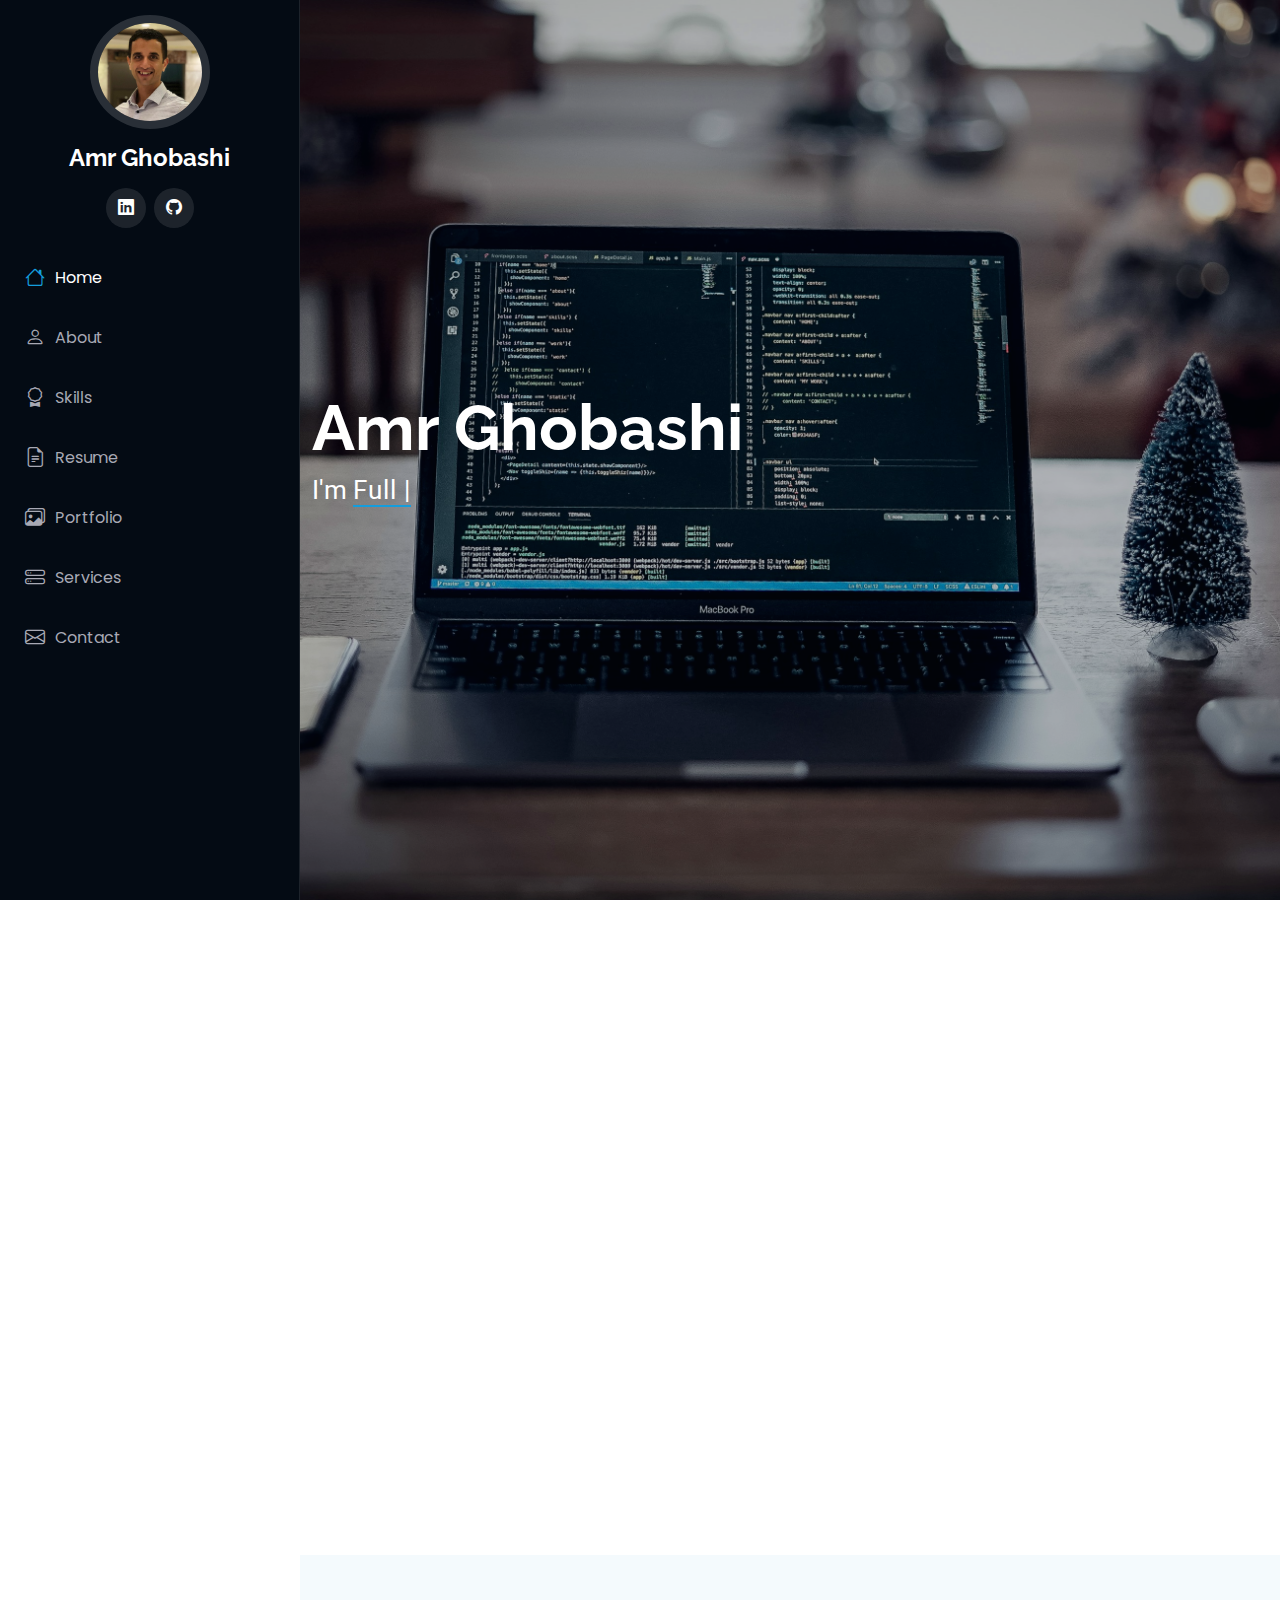
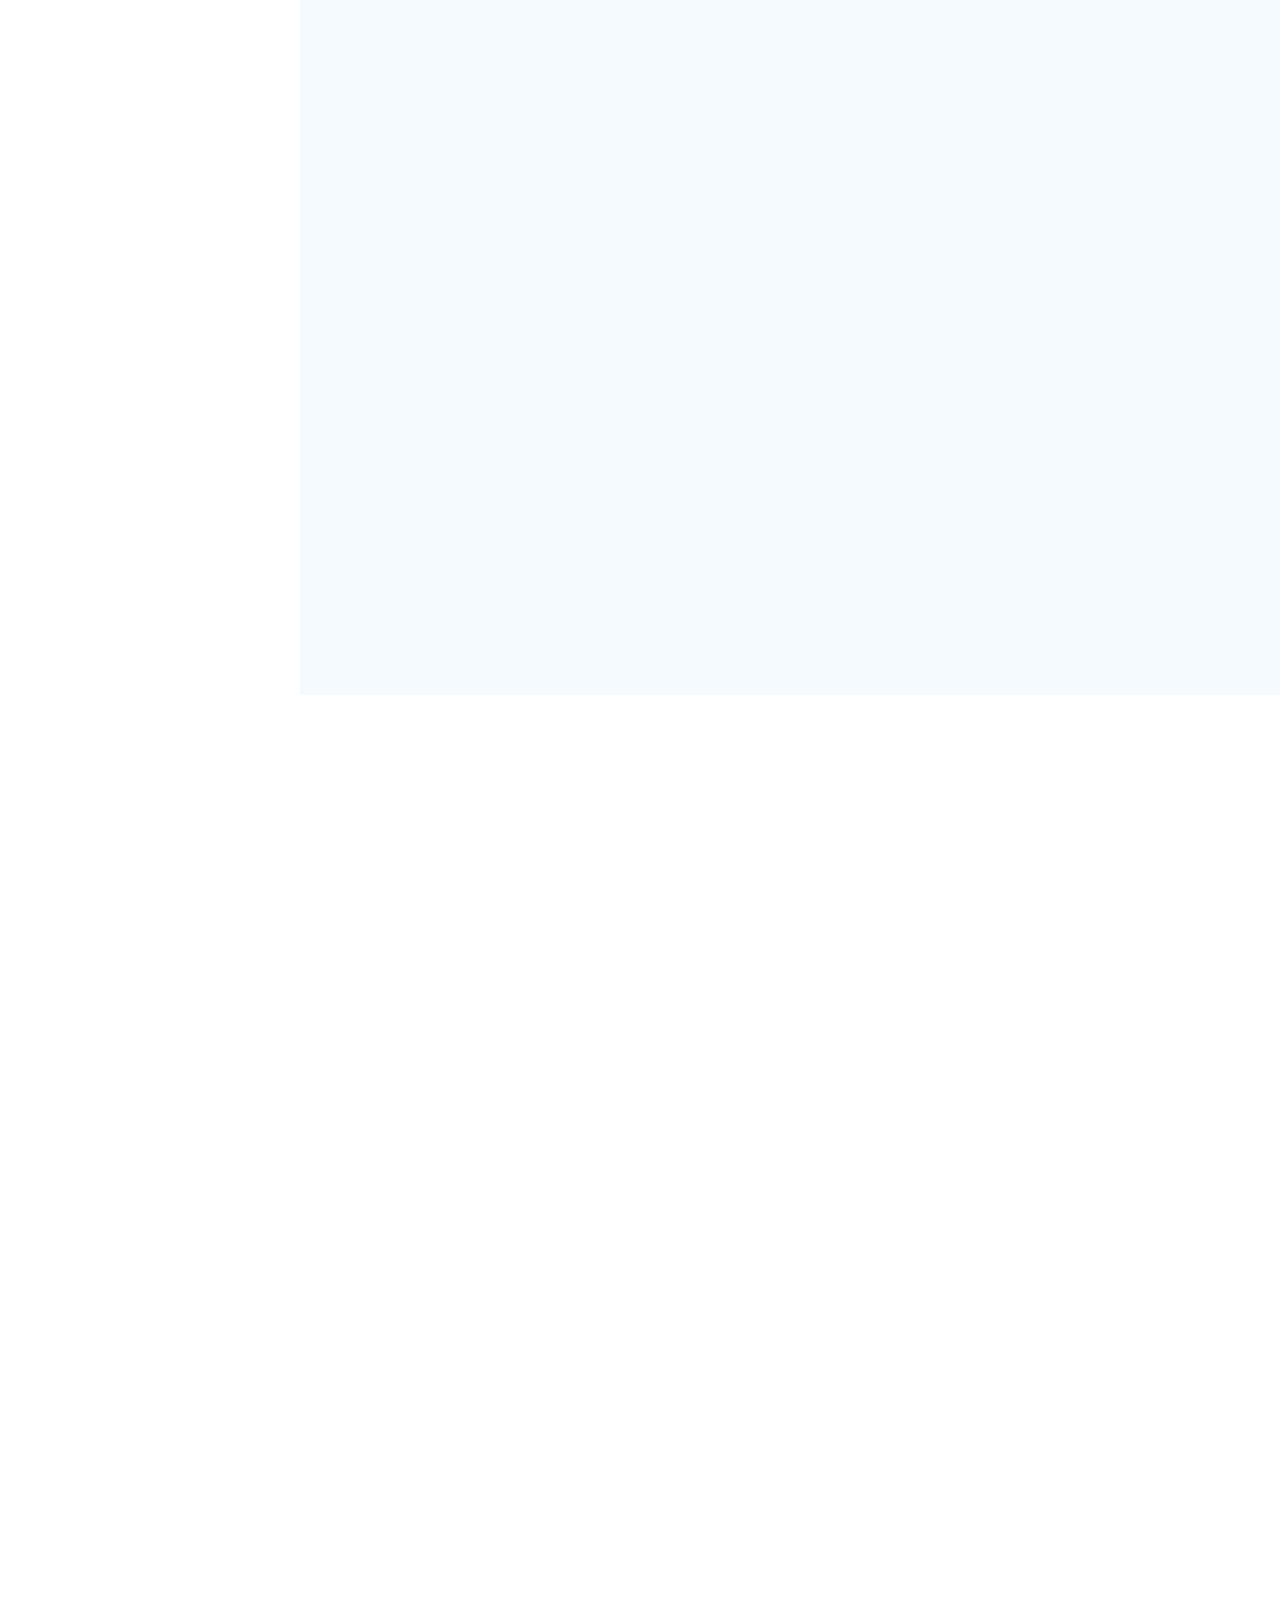
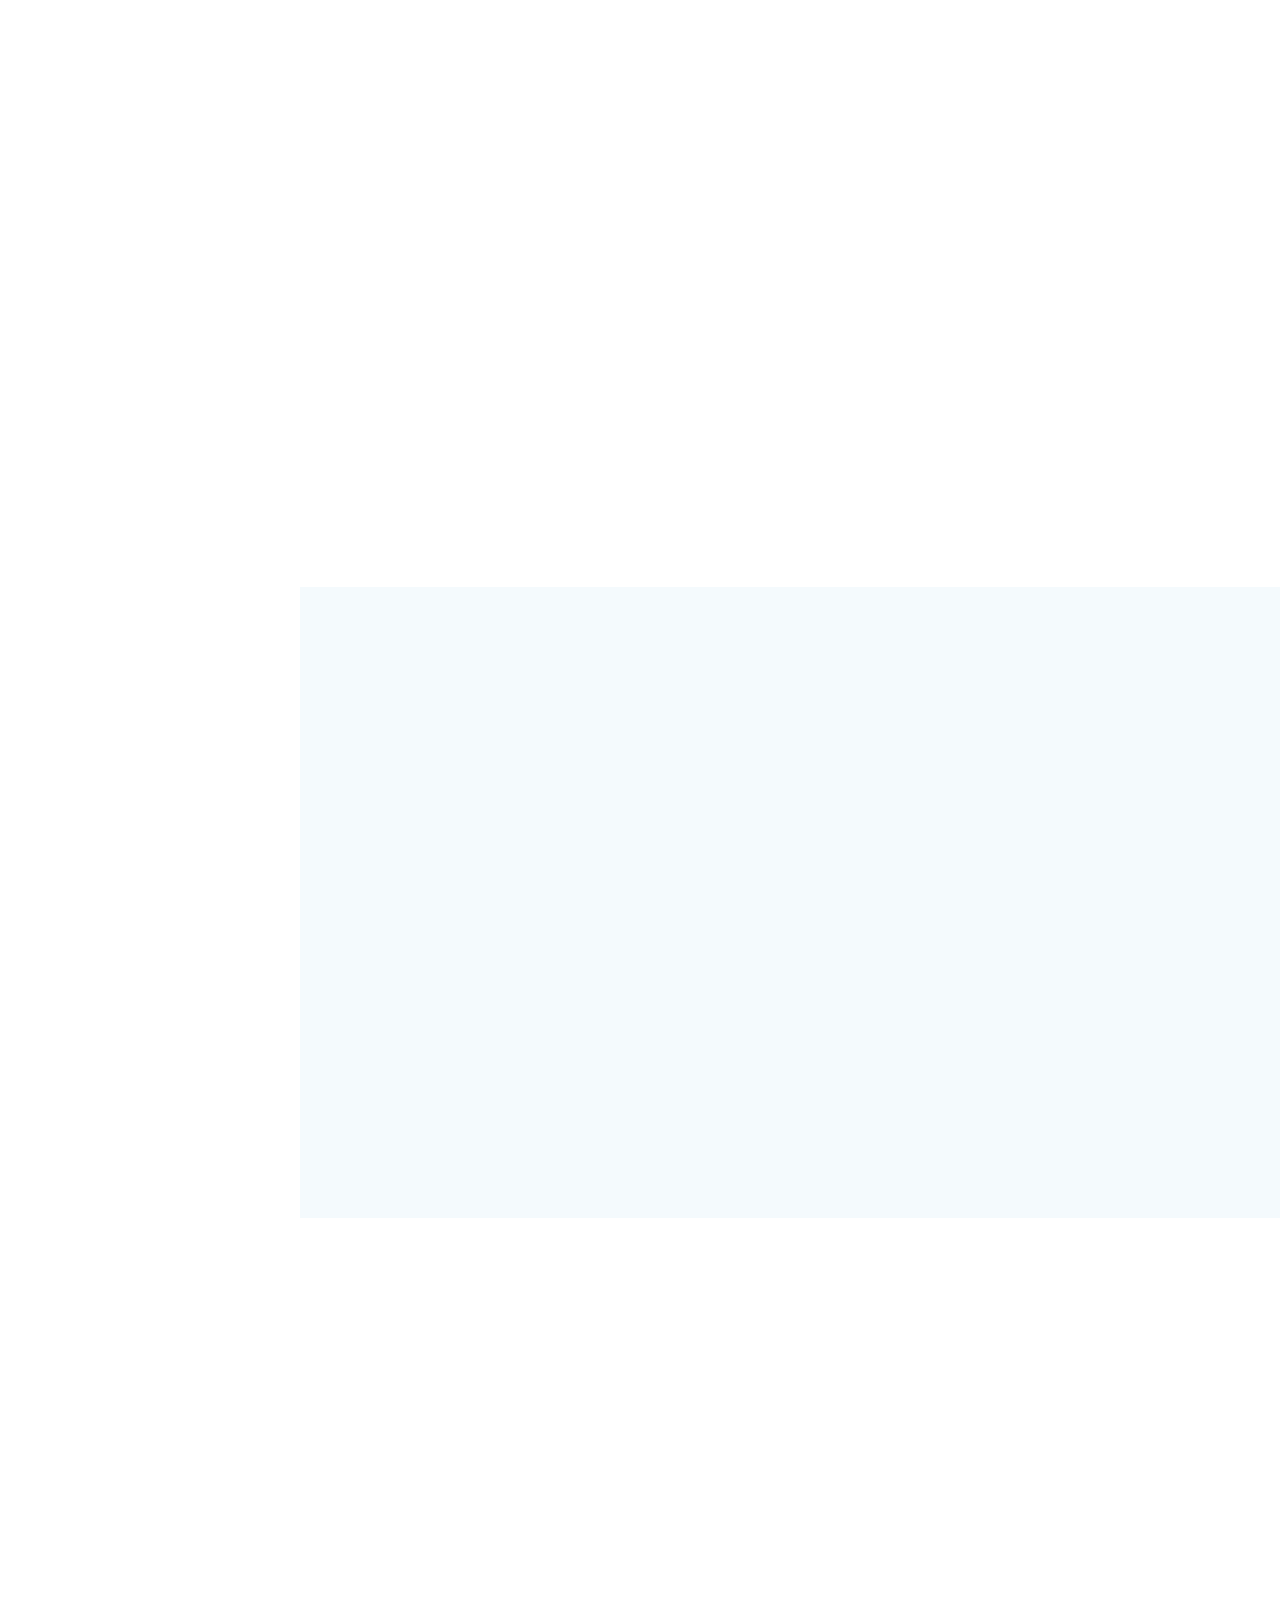
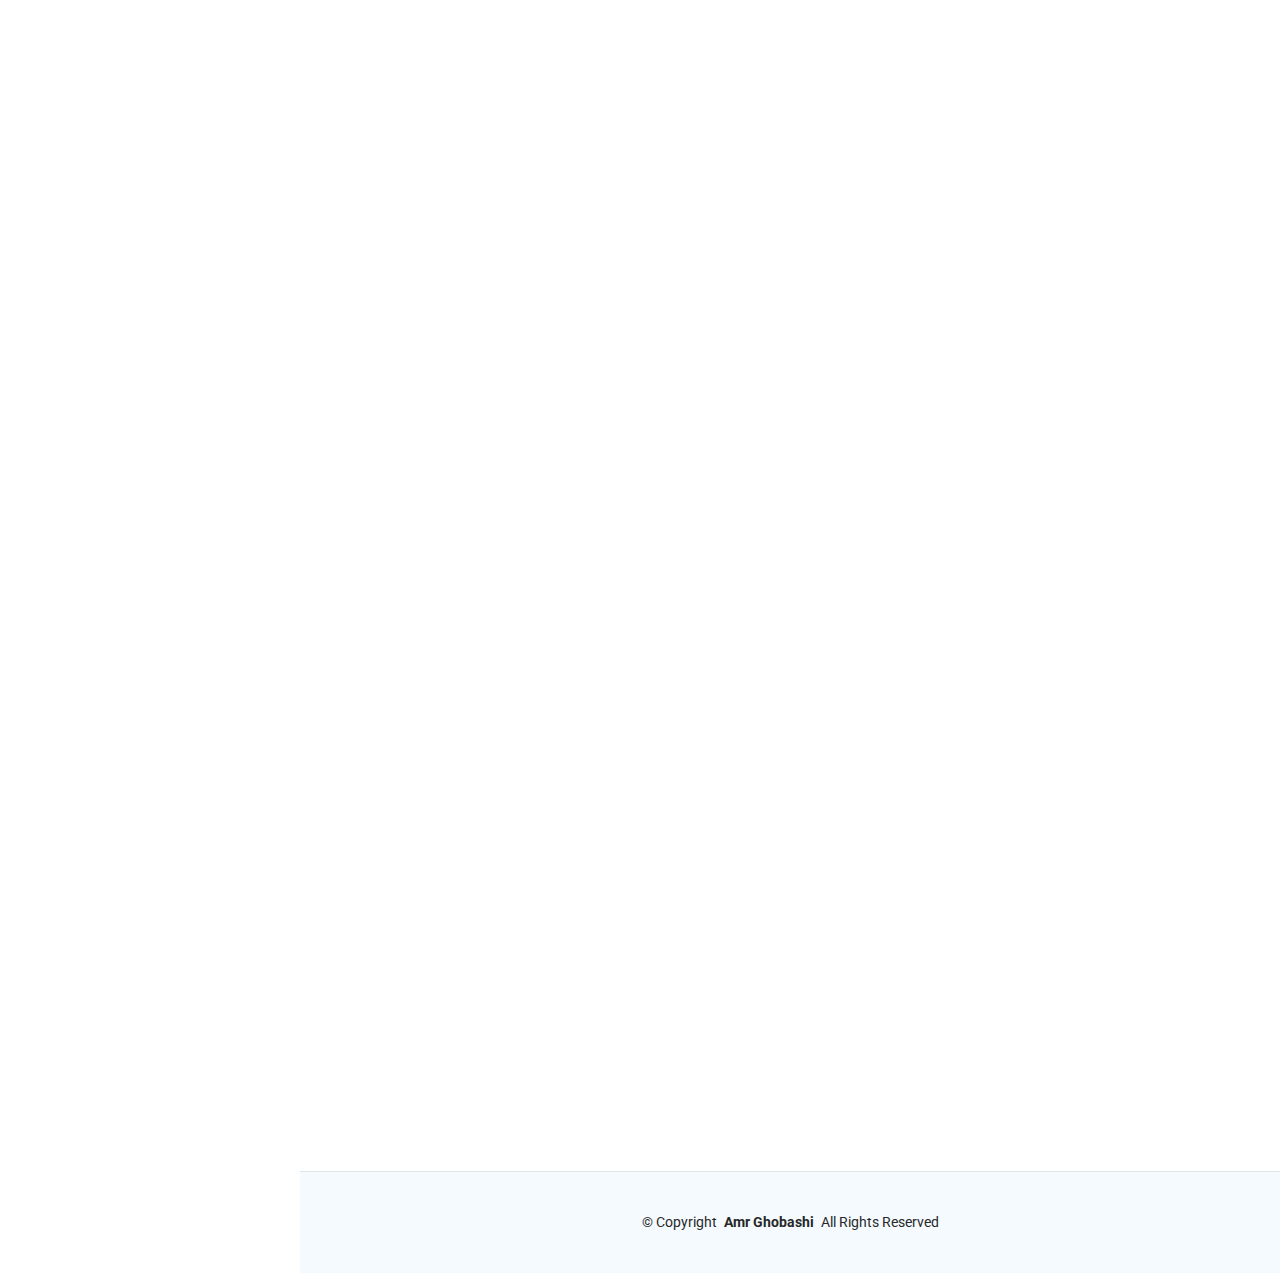
<file: index.html>
<!DOCTYPE html>
<html lang="en">

<head>
  <meta charset="utf-8">
  <meta content="width=device-width, initial-scale=1.0" name="viewport">
  <title>Amr Ghobashy Portfolio</title>
  <meta content="" name="description">
  <meta content="" name="keywords">

  <!-- Favicons -->
  <link href="assets/img/favicon.png" rel="icon">
  <link href="assets/img/apple-touch-icon.png" rel="apple-touch-icon">

  <!-- Fonts -->
  <link href="https://fonts.googleapis.com" rel="preconnect">
  <link href="https://fonts.gstatic.com" rel="preconnect" crossorigin>
  <link href="https://fonts.googleapis.com/css2?family=Roboto:ital,wght@0,100;0,300;0,400;0,500;0,700;0,900;1,100;1,300;1,400;1,500;1,700;1,900&family=Poppins:ital,wght@0,100;0,200;0,300;0,400;0,500;0,600;0,700;0,800;0,900;1,100;1,200;1,300;1,400;1,500;1,600;1,700;1,800;1,900&family=Raleway:ital,wght@0,100;0,200;0,300;0,400;0,500;0,600;0,700;0,800;0,900;1,100;1,200;1,300;1,400;1,500;1,600;1,700;1,800;1,900&display=swap" rel="stylesheet">

  <!-- Vendor CSS Files -->
  <link href="assets/vendor/bootstrap/css/bootstrap.min.css" rel="stylesheet">
  <link href="assets/vendor/bootstrap-icons/bootstrap-icons.css" rel="stylesheet">
  <link href="assets/vendor/aos/aos.css" rel="stylesheet">
  <link href="assets/vendor/glightbox/css/glightbox.min.css" rel="stylesheet">
  <link href="assets/vendor/swiper/swiper-bundle.min.css" rel="stylesheet">

  <!-- Main CSS File -->
  <link href="assets/css/main.css" rel="stylesheet">

  <!-- =======================================================
  * Template Name: iPortfolio
  * Template URL: https://bootstrapmade.com/iportfolio-bootstrap-portfolio-websites-template/
  * Updated: Jun 29 2024 with Bootstrap v5.3.3
  * Author: BootstrapMade.com
  * License: https://bootstrapmade.com/license/
  ======================================================== -->
</head>

<body class="index-page">

  <header id="header" class="header dark-background d-flex flex-column">
    <i class="header-toggle d-xl-none bi bi-list"></i>

    <div class="profile-img">
      <img src="assets/img/my-profile-img.jpg" alt="" class="img-fluid rounded-circle">
    </div>

    <a href="index.html" class="logo d-flex align-items-center justify-content-center">
      <!-- Uncomment the line below if you also wish to use an image logo -->
      <!-- <img src="assets/img/logo.png" alt=""> -->
      <h1 class="sitename">Amr Ghobashi</h1>
    </a>

    <div class="social-links text-center">
      <a href="https://www.linkedin.com/in/amr-ghobashi/" target="_blank" class="linkedin"><i class="bi bi-linkedin"></i></a>
      <a href="https://github.com/amrghobashi" target="_blank" class="github"><i class="bi bi-github"></i></a>
    </div>

    <nav id="navmenu" class="navmenu">
      <ul>
        <li><a href="index.html" class="active"><i class="bi bi-house navicon"></i>Home</a></li>
        <li><a href="#about"><i class="bi bi-person navicon"></i> About</a></li>
        <li><a href="#skills"><i class="bi bi-award navicon"></i> Skills</a></li>
        <li><a href="#resume"><i class="bi bi-file-earmark-text navicon"></i> Resume</a></li>
        <li><a href="#portfolio"><i class="bi bi-images navicon"></i> Portfolio</a></li>
        <li><a href="#services"><i class="bi bi-hdd-stack navicon"></i> Services</a></li>
        <li><a href="#contact"><i class="bi bi-envelope navicon"></i> Contact</a></li>
      </ul>
    </nav>

  </header>

  <main class="main">

    <!-- Hero Section -->
    <section id="hero" class="hero section dark-background">

      <img src="assets/img/bg2.jpg" alt="" data-aos="fade-in" class="">

      <div class="container" data-aos="fade-up" data-aos-delay="100">
        <h2>Amr Ghobashi</h2>
        <p>I'm 
          <span class="typed" data-typed-items="Full Stack Engineer, Freelancer"></span>
          <span class="typed-cursor typed-cursor--blink" aria-hidden="true"></span>
          <span class="typed-cursor typed-cursor--blink" aria-hidden="true"></span>
        </p>
      </div>

    </section><!-- /Hero Section -->

    <!-- About Section -->
    <section id="about" class="about section">

      <!-- Section Title -->
      <div class="container section-title" data-aos="fade-up">
        <h2>About</h2>
        <p>Hi, I'm Amr, a passionate Full-Stack Web Developer with over 6 years of experience in crafting clean, efficient, 
          and scalable web applications. I specialize in building dynamic multi-page platforms with Laravel, 
          and interactive single-page applications using Angular.</p>
      </div><!-- End Section Title -->

      <div class="container" data-aos="fade-up" data-aos-delay="100">

        <div class="row gy-4 justify-content-center">
          <div class="col-lg-4">
            <img src="assets/img/my-profile-img.jpg" class="img-fluid" alt="">
          </div>
          <div class="col-lg-8 content">
            <h2>Senior Full Stack Web Developer</h2>
            <!-- <p class="fst-italic py-3">
              Lorem ipsum dolor sit amet, consectetur adipiscing elit, sed do eiusmod tempor incididunt ut labore et dolore
              magna aliqua.
            </p> -->
            <div class="row">
              <div class="col-lg-6">
                <ul>
                  <li><i class="bi bi-chevron-right"></i> <strong>Birthday:</strong> <span>14 July 1993</span></li>
                  <li><i class="bi bi-chevron-right"></i> <strong>Website:</strong> <a href="https://amrghobashi.github.io/amrghobashi-portfolio.github.io/index.html">amrghobashi-portfolio</a></li>
                  <li><i class="bi bi-chevron-right"></i> <strong>Phone:</strong> <span>+20 111 254 0225</span></li>
                  <li><i class="bi bi-chevron-right"></i> <strong>City:</strong> <span>Cairo, Egypt</span></li>
                </ul>
              </div>
              <div class="col-lg-6">
                <ul>
                  <li><i class="bi bi-chevron-right"></i> <strong>Age:</strong> <span>31</span></li>
                  <li><i class="bi bi-chevron-right"></i> <strong>Degree:</strong> <span>Bachelor</span></li>
                  <li><i class="bi bi-chevron-right"></i> <strong>Email:</strong> <span>amrghobashi7@gmail.com</span></li>
                  <li><i class="bi bi-chevron-right"></i> <strong>Freelance:</strong> <span>Available</span></li>
                </ul>
              </div>
            </div>
            <p class="py-3" style="padding-bottom: 0 !important">
              I'm ready to collaborate and give every project my full dedication and energy. 
              I thrive on challenges and constantly strive to grow into a better professional. 
            </p>
            <p class="py-3" style="padding-bottom: 0 !important">
              Let's connect, I'm excited to bring your ideas to life!
            </p>
          </div>
        </div>

      </div>

    </section><!-- /About Section -->

    <!-- Stats Section -->
    <!-- <section id="stats" class="stats section">

      <div class="container" data-aos="fade-up" data-aos-delay="100">

        <div class="row gy-4">

          <div class="col-lg-3 col-md-6">
            <div class="stats-item">
              <i class="bi bi-emoji-smile"></i>
              <span data-purecounter-start="0" data-purecounter-end="232" data-purecounter-duration="1" class="purecounter"></span>
              <p><strong>Happy Clients</strong> <span>consequuntur quae</span></p>
            </div>
          </div>

          <div class="col-lg-3 col-md-6">
            <div class="stats-item">
              <i class="bi bi-journal-richtext"></i>
              <span data-purecounter-start="0" data-purecounter-end="521" data-purecounter-duration="1" class="purecounter"></span>
              <p><strong>Projects</strong> <span>adipisci atque cum quia aut</span></p>
            </div>
          </div>

          <div class="col-lg-3 col-md-6">
            <div class="stats-item">
              <i class="bi bi-headset"></i>
              <span data-purecounter-start="0" data-purecounter-end="1453" data-purecounter-duration="1" class="purecounter"></span>
              <p><strong>Hours Of Support</strong> <span>aut commodi quaerat</span></p>
            </div>
          </div>

          <div class="col-lg-3 col-md-6">
            <div class="stats-item">
              <i class="bi bi-people"></i>
              <span data-purecounter-start="0" data-purecounter-end="32" data-purecounter-duration="1" class="purecounter"></span>
              <p><strong>Hard Workers</strong> <span>rerum asperiores dolor</span></p>
            </div>
          </div>

        </div>

      </div>

    </section> -->
    <!-- /Stats Section -->

    <!-- Skills Section -->
    <section id="skills" class="skills section light-background">

      <!-- Section Title -->
      <div class="container section-title" data-aos="fade-up">
        <h2>Skills</h2>
        <p>Here's a snapshot of the tools, technologies, and techniques I've mastered over the years. 
          I’m always learning, improving, and pushing the boundaries to deliver high-quality work.</p>
      </div><!-- End Section Title -->

      <div class="container" data-aos="fade-up" data-aos-delay="100">

        <div class="row skills-content skills-animation">

          <div class="col-lg-6">
            <div class="col-lg-6" style="width: 90%;" data-aos="fade-up" data-aos-delay="100">
              <h4 class="resume-title">Back-End</h4>
              <div class="progress">
                <span class="skill"><span>PHP</span> <i class="val">85%</i></span>
                <div class="progress-bar-wrap">
                  <div class="progress-bar" role="progressbar" aria-valuenow="85" aria-valuemin="0" aria-valuemax="100"></div>
                </div>
              </div><!-- End Skills Item -->

              <div class="progress">
                <span class="skill"><span>Laravel</span> <i class="val">90%</i></span>
                <div class="progress-bar-wrap">
                  <div class="progress-bar" role="progressbar" aria-valuenow="90" aria-valuemin="0" aria-valuemax="100"></div>
                </div>
              </div><!-- End Skills Item -->

              <div class="progress">
                <span class="skill"><span>RESTful API</span> <i class="val">90%</i></span>
                <div class="progress-bar-wrap">
                  <div class="progress-bar" role="progressbar" aria-valuenow="90" aria-valuemin="0" aria-valuemax="100"></div>
                </div>
              </div><!-- End Skills Item -->
            </div>

            <div class="col-lg-6" style="width: 90%;" data-aos="fade-up" data-aos-delay="100">
              <h4 class="resume-title">Database Development</h4>
              <div class="progress">
                <span class="skill"><span>Oracle</span> <i class="val">95%</i></span>
                <div class="progress-bar-wrap">
                  <div class="progress-bar" role="progressbar" aria-valuenow="95" aria-valuemin="0" aria-valuemax="100"></div>
                </div>
              </div><!-- End Skills Item -->

              <div class="progress">
                <span class="skill"><span>MySQL</span> <i class="val">90%</i></span>
                <div class="progress-bar-wrap">
                  <div class="progress-bar" role="progressbar" aria-valuenow="90" aria-valuemin="0" aria-valuemax="100"></div>
                </div>
              </div><!-- End Skills Item -->

              <div class="progress">
                <span class="skill"><span>End-User Database</span> <i class="val">90%</i></span>
                <div class="progress-bar-wrap">
                  <div class="progress-bar" role="progressbar" aria-valuenow="90" aria-valuemin="0" aria-valuemax="100"></div>
                </div>
              </div><!-- End Skills Item -->
            </div>
          </div>

          <div class="col-lg-6">
            <div class="col-lg-6" style="width: 90%;" data-aos="fade-up" data-aos-delay="100">
              <h4 class="resume-title">Front-End</h4>
              <div class="progress">
                <span class="skill"><span>Angular</span> <i class="val">85%</i></span>
                <div class="progress-bar-wrap">
                  <div class="progress-bar" role="progressbar" aria-valuenow="85" aria-valuemin="0" aria-valuemax="100"></div>
                </div>
              </div><!-- End Skills Item -->

              <div class="progress">
                <span class="skill"><span>TypeScript</span> <i class="val">80%</i></span>
                <div class="progress-bar-wrap">
                  <div class="progress-bar" role="progressbar" aria-valuenow="80" aria-valuemin="0" aria-valuemax="100"></div>
                </div>
              </div><!-- End Skills Item -->

              <div class="progress">
                <span class="skill"><span>JavaScript</span> <i class="val">80%</i></span>
                <div class="progress-bar-wrap">
                  <div class="progress-bar" role="progressbar" aria-valuenow="80" aria-valuemin="0" aria-valuemax="100"></div>
                </div>
              </div><!-- End Skills Item -->

              <div class="progress">
                <span class="skill"><span>HTML</span> <i class="val">90%</i></span>
                <div class="progress-bar-wrap">
                  <div class="progress-bar" role="progressbar" aria-valuenow="90" aria-valuemin="0" aria-valuemax="100"></div>
                </div>
              </div><!-- End Skills Item -->

              <div class="progress">
                <span class="skill"><span>CSS</span> <i class="val">85%</i></span>
                <div class="progress-bar-wrap">
                  <div class="progress-bar" role="progressbar" aria-valuenow="85" aria-valuemin="0" aria-valuemax="100"></div>
                </div>
              </div><!-- End Skills Item -->
            </div>
          </div>

        </div>

      </div>

    </section><!-- /Skills Section -->

    <!-- Resume Section -->
    <section id="resume" class="resume section">

      <!-- Section Title -->
      <div class="container section-title" data-aos="fade-up">
        <h2>Resume</h2>
        <p>Here's a quick overview of my professional journey, technical expertise,
           and the value I bring to every project.</p>
      </div><!-- End Section Title -->

      <div class="container">
      
        <div class="row">
          <div class="col-lg-6" data-aos="fade-up" data-aos-delay="100">
            <h3 class="resume-title">Summary</h3>
      
            <div class="resume-item pb-0">
              <h4>Amr Ghobashi</h4>
              <p><em> Experienced Full-Stack Web Developer with more than 6 years of expertise in creating dynamic and
                  responsive multi-page
                  applications using Laravel framework and single-page applications using angular framework for front end and
                  Laravel framework for
                  creating RESTful APIs for back-end. Skilled at writing clear, concise code that is easy to maintain and
                  troubleshoot. Experienced in
                  working with both small and large teams across multiple projects and companies.</em></p>
              <ul>
                <li>Cairo, Egypt</li>
                <li>+20 111 254 0225</li>
                <li>amrghobashi7@gmail.com</li>
              </ul>
            </div><!-- Edn Resume Item -->
          </div>
      
          <div class="col-lg-6" data-aos="fade-up" data-aos-delay="100">
            <h3 class="resume-title">Education</h3>
            <div class="resume-item">
              <h4>BACHELOR OF ENGINEERING (BENG), COMPUTER ENGINEERING</h4>
              <h5>2012 - 2017</h5>
              <p><em> Ain Shams University, Cairo, Egypt</em></p>
              <p>I earned my Bachelor of Engineering (BEng) in Computer Engineering from Ain Shams University (ASU).
                My studies equipped me with a solid foundation in software engineering, algorithms,
                and system architecture, all of which have been instrumental in shaping my career as a Full-Stack Web
                Developer.</p>
            </div><!-- Edn Resume Item -->
      
          </div>
      
          <div class="col-lg-6" data-aos="fade-up" data-aos-delay="200">
            <h3 class="resume-title">Professional Experience</h3>
            <div class="resume-item">
              <h4>SENIOR FULL-STACK WEB DEVELOPER</h4>
              <h5>09/2020 - Present</h5>
              <p><em>Cairo, Egypt </em></p>
              <ul>
                <li>Developed dynamic Single Page Applications using Angular,
                  TypeScript, HTML, and SCSS for the front-end.</li>
                <li> Skilled in creating responsive, user-friendly interfaces using
                  libraries like Angular Material and PrimeNG that work seamlessly
                  across all devices. </li>
                <li>Created and maintained back-end RESTful APIs using Laravel
                  framework. </li>
                <li>Designed and developed a comprehensive database, including
                  tables and their relationships, ensuring efficient data
                  management and retrieval. </li>
                <li>Integrated third-party APIs to enhance application functionality. </li>
                <li>Conducted thorough testing and debugging of the dashboard,
                  identifying and resolving issues promptly to ensure a seamless
                  user experience </li>
                <li> Performed API testing, including non-functional and
                  performance testing. </li>
                <li> Conducted testing for front-end applications, covering UI/UX
                  scenarios. </li>
                <li>Utilized version control systems like Git for efficient project
                  management and collaboration. </li>
              </ul>
            </div><!-- Edn Resume Item -->
          </div>
      
          <div class="col-lg-6" data-aos="fade-up" data-aos-delay="200">
            <h3 class="resume-title"> </h3><br><br>
            <div class="resume-item">
              <h4>PHP DEVELOPER</h4>
              <h5> 07/2017 - 09/2020</h5>
              <p><em>Cairo, Egypt</em></p>
              <ul>
                <li>Developed and maintained web applications using native PHP
                  and the Laravel framework.</li>
                <li>Designed and implemented database schemas and optimized
                  queries for performance.</li>
                <li> Developed a high-performance application using PHP, Ajax, and
                  Bootstrap, resulting in improved user experience and increased
                  efficiency.</li>
                <li> Designed and developed user interfaces for multiple screens,
                  ensuring a visually appealing and intuitive user experience.</li>
                <li>Implemented AJAX calls to fetch data from the server, enhancing
                  the responsiveness and real time functionality of the application.</li>
                <li>Optimized the application for performance, resulting in faster
                  load times and improved overall efficiency.</li>
                <li> Utilized version control systems like Git for efficient project
                  management and collaboration. </li>
                <li>Conducted thorough testing and debugging of code, ensuring
                  the delivery of high-quality and error-free software solutions. </li>
              </ul>
            </div><!-- Edn Resume Item -->
      
          </div>
      
        </div>
      
      </div>

    </section><!-- /Resume Section -->

    <!-- Portfolio Section -->
    <section id="portfolio" class="portfolio section light-background">

      <!-- Section Title -->
      <div class="container section-title" data-aos="fade-up">
        <h2>Portfolio</h2>
        <p>Take a look at some of the projects I've built and contributed to—spanning
           from front-end UI experiences to full-stack web applications.
           Each project highlights my skills in technologies like Angular, Laravel, RESTful APIs, and more.</p>
           <br>
        <p>You can filter the projects by category to explore specific areas of my work:</p>   
      </div><!-- End Section Title -->

      <div class="container">

        <div class="isotope-layout" data-default-filter="*" data-layout="masonry" data-sort="original-order">

          <ul class="portfolio-filters isotope-filters" data-aos="fade-up" data-aos-delay="100">
            <li data-filter="*" class="filter-active">All</li>
            <li data-filter=".filter-Full-Stack">Full-Stack</li>
            <li data-filter=".filter-Front-End">Front-End</li>
          </ul><!-- End Portfolio Filters -->

          <div class="row gy-4 isotope-container" data-aos="fade-up" data-aos-delay="200">

            <div class="col-lg-4 col-md-6 portfolio-item isotope-item filter-Full-Stack">
              <div class="portfolio-content h-100">
                <img src="assets/img/portfolio/request-permit/login.png" class="img-fluid" alt="">
                <div class="portfolio-info">
                  <p>Request Permit System</p>
                  <a href="assets/img/portfolio/request-permit/login.png" data-gallery="portfolio-gallery-app" class="glightbox preview-link"><i class="bi bi-zoom-in"></i></a>
                  <a href="request-permit.html" title="More Details" class="details-link"><i class="bi bi-link-45deg"></i></a>
                </div>
              </div>
            </div><!-- End Portfolio Item -->

            <div class="col-lg-4 col-md-6 portfolio-item isotope-item filter-Front-End">
              <div class="portfolio-content h-100">
                <img src="assets/img/portfolio/meal/5.png" class="img-fluid" alt="">
                <div class="portfolio-info">
                  <p>Meal Reservation System</p>
                  <a href="assets/img/portfolio/meal/5.png" data-gallery="portfolio-gallery-app" class="glightbox preview-link"><i class="bi bi-zoom-in"></i></a>
                  <a href="meal.html" title="More Details" class="details-link"><i class="bi bi-link-45deg"></i></a>
                </div>
              </div>
            </div><!-- End Portfolio Item -->

            <div class="col-lg-4 col-md-6 portfolio-item isotope-item filter-Front-End">
              <div class="portfolio-content h-100">
                <img src="assets/img/portfolio/landing/1.png" class="img-fluid" alt="">
                <div class="portfolio-info">
                  <p>Custom Landing Page</p>
                  <a href="assets/img/portfolio/landing/1.png" data-gallery="portfolio-gallery-app" class="glightbox preview-link"><i class="bi bi-zoom-in"></i></a>
                  <a href="landing.html" title="More Details" class="details-link"><i class="bi bi-link-45deg"></i></a>
                </div>
              </div>
            </div><!-- End Portfolio Item -->

          </div><!-- End Portfolio Container -->

        </div>

      </div>

    </section><!-- /Portfolio Section -->

    <!-- Services Section -->
    <section id="services" class="services section">

      <!-- Section Title -->
      <div class="container section-title" data-aos="fade-up">
        <h2>Services</h2>
        <p>Whether you're starting a new project or need to improve an existing one, 
          I offer a range of development services tailored to your needs. 
          With clean code, scalable architecture, and attention to detail, I bring your ideas to life.</p>
      </div><!-- End Section Title -->

      <div class="container">

        <div class="row gy-4">

          <!-- <div class="col-lg-4 col-md-6 service-item d-flex" data-aos="fade-up" data-aos-delay="100">
            <div class="icon flex-shrink-0"><i class="bi bi-briefcase"></i></div>
            <div>
              <h4 class="title"></h4>
              <p class="description"> </p>
            </div>
          </div> -->
          <!-- End Service Item -->

          <div class="col-lg-4 col-md-6 service-item d-flex" data-aos="fade-up" data-aos-delay="300">
            <div class="icon flex-shrink-0"><i class="bi bi-bar-chart"></i></div>
            <div>
              <h4 class="title">Full-Stack Web Development</h4>
              <p class="description">End-to-end development using Angular and Laravel for fast, scalable, and secure web applications. </p>
            </div>
          </div><!-- End Service Item -->

          <div class="col-lg-4 col-md-6 service-item d-flex" data-aos="fade-up" data-aos-delay="400">
            <div class="icon flex-shrink-0"><i class="bi bi-binoculars"></i></div>
            <div>
              <h4 class="title">Front-End Development</h4>
              <p class="description">Build responsive, interactive, and user-friendly interfaces with Angular, TypeScript, and modern HTML/CSS. </p>
            </div>
          </div><!-- End Service Item -->

          <div class="col-lg-4 col-md-6 service-item d-flex" data-aos="fade-up" data-aos-delay="500">
            <div class="icon flex-shrink-0"><i class="bi bi-brightness-high"></i></div>
            <div>
              <h4 class="title">Back-End Development and APIs</h4>
              <p class="description">Design and develop robust backends using Laravel and create RESTful APIs for seamless integration. </p>
            </div>
          </div><!-- End Service Item -->

          <div class="col-lg-4 col-md-6 service-item d-flex" data-aos="fade-up" data-aos-delay="600">
            <div class="icon flex-shrink-0"><i class="bi bi-calendar4-week"></i></div>
            <div>
              <h4 class="title">Database Design & Optimization</h4>
              <p class="description">Design and manage relational databases (MySQL, Oracle) with a focus on performance and scalability. </p>
            </div>
          </div><!-- End Service Item -->

          <div class="col-lg-4 col-md-6 service-item d-flex" data-aos="fade-up" data-aos-delay="200">
            <div class="icon flex-shrink-0"><i class="bi bi-card-checklist"></i></div>
            <div>
              <h4 class="title">Website Maintenance & Support</h4>
              <p class="description">Ongoing support, feature updates, and bug fixes to keep your website running smoothly. </p>
            </div>
          </div><!-- End Service Item -->


        </div>

      </div>

    </section><!-- /Services Section -->

    <!-- Testimonials Section -->
    <!-- <section id="testimonials" class="testimonials section light-background">

      <div class="container section-title" data-aos="fade-up">
        <h2>Testimonials</h2>
        <p>Necessitatibus eius consequatur ex aliquid fuga eum quidem sint consectetur velit</p>
      </div>

      <div class="container" data-aos="fade-up" data-aos-delay="100">

        <div class="swiper init-swiper">
          <script type="application/json" class="swiper-config">
            {
              "loop": true,
              "speed": 600,
              "autoplay": {
                "delay": 5000
              },
              "slidesPerView": "auto",
              "pagination": {
                "el": ".swiper-pagination",
                "type": "bullets",
                "clickable": true
              },
              "breakpoints": {
                "320": {
                  "slidesPerView": 1,
                  "spaceBetween": 40
                },
                "1200": {
                  "slidesPerView": 3,
                  "spaceBetween": 1
                }
              }
            }
          </script>
          <div class="swiper-wrapper">

            <div class="swiper-slide">
              <div class="testimonial-item">
                <p>
                  <i class="bi bi-quote quote-icon-left"></i>
                  <span>Proin iaculis purus consequat sem cure digni ssim donec porttitora entum suscipit rhoncus. Accusantium quam, ultricies eget id, aliquam eget nibh et. Maecen aliquam, risus at semper.</span>
                  <i class="bi bi-quote quote-icon-right"></i>
                </p>
                <img src="assets/img/testimonials/testimonials-1.jpg" class="testimonial-img" alt="">
                <h3>Saul Goodman</h3>
                <h4>Ceo &amp; Founder</h4>
              </div>
            </div> 

            <div class="swiper-slide">
              <div class="testimonial-item">
                <p>
                  <i class="bi bi-quote quote-icon-left"></i>
                  <span>Export tempor illum tamen malis malis eram quae irure esse labore quem cillum quid malis quorum velit fore eram velit sunt aliqua noster fugiat irure amet legam anim culpa.</span>
                  <i class="bi bi-quote quote-icon-right"></i>
                </p>
                <img src="assets/img/testimonials/testimonials-2.jpg" class="testimonial-img" alt="">
                <h3>Sara Wilsson</h3>
                <h4>Designer</h4>
              </div>
            </div> 

            <div class="swiper-slide">
              <div class="testimonial-item">
                <p>
                  <i class="bi bi-quote quote-icon-left"></i>
                  <span>Enim nisi quem export duis labore cillum quae magna enim sint quorum nulla quem veniam duis minim tempor labore quem eram duis noster aute amet eram fore quis sint minim.</span>
                  <i class="bi bi-quote quote-icon-right"></i>
                </p>
                <img src="assets/img/testimonials/testimonials-3.jpg" class="testimonial-img" alt="">
                <h3>Jena Karlis</h3>
                <h4>Store Owner</h4>
              </div>
            </div> 

            <div class="swiper-slide">
              <div class="testimonial-item">
                <p>
                  <i class="bi bi-quote quote-icon-left"></i>
                  <span>Fugiat enim eram quae cillum dolore dolor amet nulla culpa multos export minim fugiat dolor enim duis veniam ipsum anim magna sunt elit fore quem dolore labore illum veniam.</span>
                  <i class="bi bi-quote quote-icon-right"></i>
                </p>
                <img src="assets/img/testimonials/testimonials-4.jpg" class="testimonial-img" alt="">
                <h3>Matt Brandon</h3>
                <h4>Freelancer</h4>
              </div>
            </div> 

            <div class="swiper-slide">
              <div class="testimonial-item">
                <p>
                  <i class="bi bi-quote quote-icon-left"></i>
                  <span>Quis quorum aliqua sint quem legam fore sunt eram irure aliqua veniam tempor noster veniam sunt culpa nulla illum cillum fugiat legam esse veniam culpa fore nisi cillum quid.</span>
                  <i class="bi bi-quote quote-icon-right"></i>
                </p>
                <img src="assets/img/testimonials/testimonials-5.jpg" class="testimonial-img" alt="">
                <h3>John Larson</h3>
                <h4>Entrepreneur</h4>
              </div>
            </div> 

          </div>
          <div class="swiper-pagination"></div>
        </div>

      </div>

    </section> -->

    <!-- Contact Section -->
    <section id="contact" class="contact section">

      <!-- Section Title -->
      <div class="container section-title" data-aos="fade-up">
        <h2>Contact</h2>
        <p>Necessitatibus eius consequatur ex aliquid fuga eum quidem sint consectetur velit</p>
      </div><!-- End Section Title -->

      <div class="container" data-aos="fade-up" data-aos-delay="100">

        <div class="row gy-4">

          <div class="col-lg-12">

            <div class="info-wrap">
              <div class="info-item d-flex" data-aos="fade-up" data-aos-delay="200">
                <i class="bi bi-geo-alt flex-shrink-0"></i>
                <div>
                  <h3>Address</h3>
                  <p>Cairo, Egypt</p>
                </div>
              </div><!-- End Info Item -->

              <div class="info-item d-flex" data-aos="fade-up" data-aos-delay="300">
                <i class="bi bi-telephone flex-shrink-0"></i>
                <div>
                  <h3>Call Us</h3>
                  <p>+20 111 254 0225</p>
                </div>
              </div><!-- End Info Item -->

              <div class="info-item d-flex" data-aos="fade-up" data-aos-delay="400">
                <i class="bi bi-envelope flex-shrink-0"></i>
                <div>
                  <h3>Email Us</h3>
                  <p>amrghobashi7@gmail.com</p>
                </div>
              </div><!-- End Info Item -->

              <iframe src="https://www.google.com/maps/embed?pb=!1m18!1m12!1m3!1d3454.0232713995014!2d31.233568075649357!3d30.04441977488479!2m3!1f0!2f0!3f0!3m2!1i1024!2i768!4f13.1!3m3!1m2!1s0x145841020fe7f70b%3A0x59773bb22812c7b1!2sTahrir%20Square!5e0!3m2!1sen!2seg!4v1712579334487!5m2!1sen!2seg" frameborder="0" style="border:0; width: 100%; height: 270px;" allowfullscreen="" loading="lazy" referrerpolicy="no-referrer-when-downgrade"></iframe>
            </div>
          </div>

          <!-- <div class="col-lg-7">
            <form action="forms/contact.php" method="post" class="php-email-form" data-aos="fade-up" data-aos-delay="200">
              <div class="row gy-4">

                <div class="col-md-6">
                  <label for="name-field" class="pb-2">Your Name</label>
                  <input type="text" name="name" id="name-field" class="form-control" required="">
                </div>

                <div class="col-md-6">
                  <label for="email-field" class="pb-2">Your Email</label>
                  <input type="email" class="form-control" name="email" id="email-field" required="">
                </div>

                <div class="col-md-12">
                  <label for="subject-field" class="pb-2">Subject</label>
                  <input type="text" class="form-control" name="subject" id="subject-field" required="">
                </div>

                <div class="col-md-12">
                  <label for="message-field" class="pb-2">Message</label>
                  <textarea class="form-control" name="message" rows="10" id="message-field" required=""></textarea>
                </div>

                <div class="col-md-12 text-center">
                  <div class="loading">Loading</div>
                  <div class="error-message"></div>
                  <div class="sent-message">Your message has been sent. Thank you!</div>

                  <button type="submit">Send Message</button>
                </div>

              </div>
            </form>
          </div> -->
          <!-- End Contact Form -->

        </div>

      </div>

    </section><!-- /Contact Section -->

  </main>

  <footer id="footer" class="footer position-relative light-background">

    <div class="container">
      <div class="copyright text-center ">
        <p>© <span>Copyright</span> <strong class="px-1 sitename">Amr Ghobashi</strong> <span>All Rights Reserved</span></p>
      </div>
     
    </div>

  </footer>

  <!-- Scroll Top -->
  <a href="#" id="scroll-top" class="scroll-top d-flex align-items-center justify-content-center"><i class="bi bi-arrow-up-short"></i></a>

  <!-- Preloader -->
  <div id="preloader"></div>

  <!-- Vendor JS Files -->
  <script src="assets/vendor/bootstrap/js/bootstrap.bundle.min.js"></script>
  <script src="assets/vendor/php-email-form/validate.js"></script>
  <script src="assets/vendor/aos/aos.js"></script>
  <script src="assets/vendor/typed.js/typed.umd.js"></script>
  <script src="assets/vendor/purecounter/purecounter_vanilla.js"></script>
  <script src="assets/vendor/waypoints/noframework.waypoints.js"></script>
  <script src="assets/vendor/glightbox/js/glightbox.min.js"></script>
  <script src="assets/vendor/imagesloaded/imagesloaded.pkgd.min.js"></script>
  <script src="assets/vendor/isotope-layout/isotope.pkgd.min.js"></script>
  <script src="assets/vendor/swiper/swiper-bundle.min.js"></script>

  <!-- Main JS File -->
  <script src="assets/js/main.js"></script>

</body>

</html>
</file>
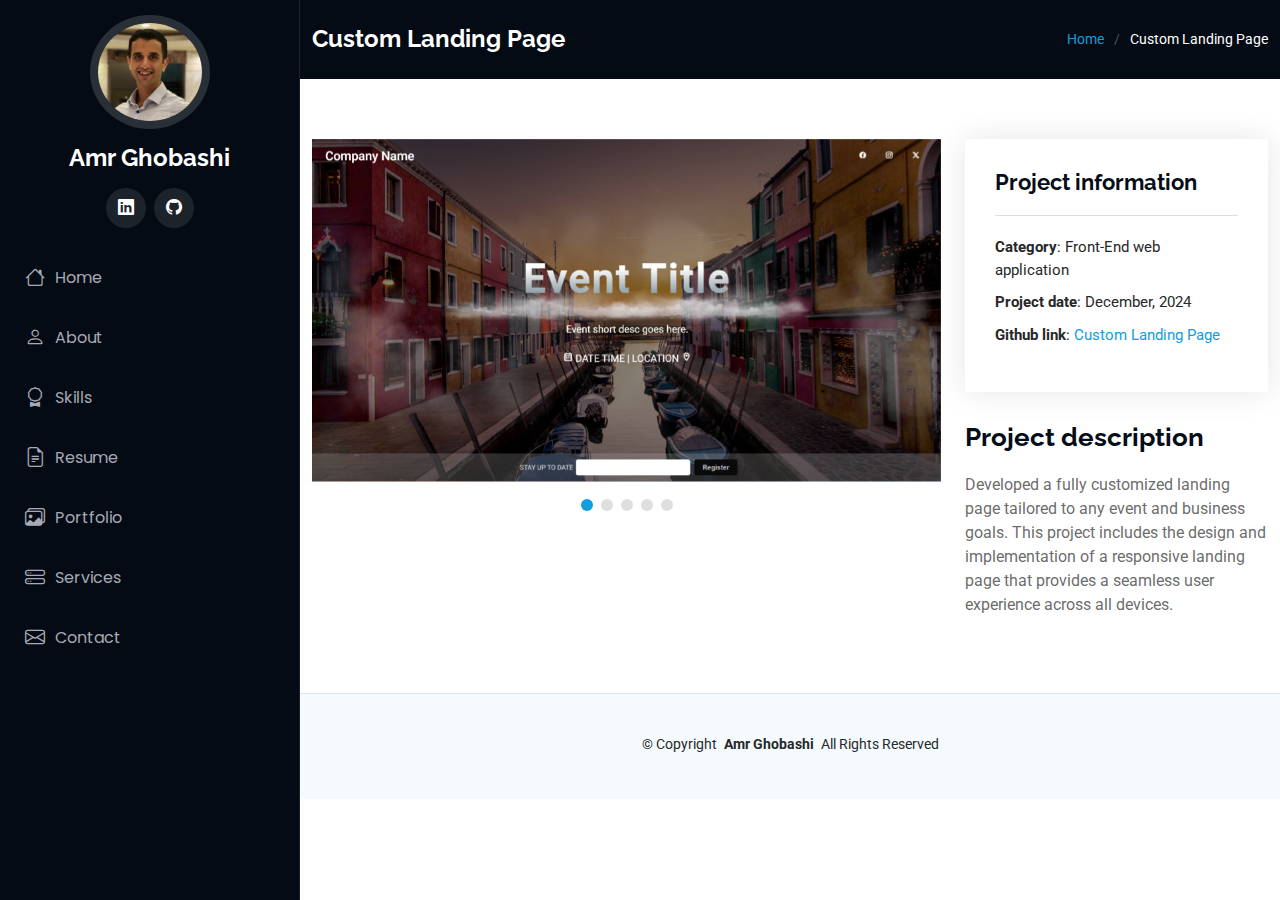
<file: landing.html>
<!DOCTYPE html>
<html lang="en">

<head>
  <meta charset="utf-8">
  <meta content="width=device-width, initial-scale=1.0" name="viewport">
  <title>Portfolio Details - iPortfolio Bootstrap Template</title>
  <meta content="" name="description">
  <meta content="" name="keywords">

  <!-- Favicons -->
  <link href="assets/img/favicon.png" rel="icon">
  <link href="assets/img/apple-touch-icon.png" rel="apple-touch-icon">

  <!-- Fonts -->
  <link href="https://fonts.googleapis.com" rel="preconnect">
  <link href="https://fonts.gstatic.com" rel="preconnect" crossorigin>
  <link href="https://fonts.googleapis.com/css2?family=Roboto:ital,wght@0,100;0,300;0,400;0,500;0,700;0,900;1,100;1,300;1,400;1,500;1,700;1,900&family=Poppins:ital,wght@0,100;0,200;0,300;0,400;0,500;0,600;0,700;0,800;0,900;1,100;1,200;1,300;1,400;1,500;1,600;1,700;1,800;1,900&family=Raleway:ital,wght@0,100;0,200;0,300;0,400;0,500;0,600;0,700;0,800;0,900;1,100;1,200;1,300;1,400;1,500;1,600;1,700;1,800;1,900&display=swap" rel="stylesheet">

  <!-- Vendor CSS Files -->
  <link href="assets/vendor/bootstrap/css/bootstrap.min.css" rel="stylesheet">
  <link href="assets/vendor/bootstrap-icons/bootstrap-icons.css" rel="stylesheet">
  <link href="assets/vendor/aos/aos.css" rel="stylesheet">
  <link href="assets/vendor/glightbox/css/glightbox.min.css" rel="stylesheet">
  <link href="assets/vendor/swiper/swiper-bundle.min.css" rel="stylesheet">

  <!-- Main CSS File -->
  <link href="assets/css/main.css" rel="stylesheet">

  <!-- =======================================================
  * Template Name: iPortfolio
  * Template URL: https://bootstrapmade.com/iportfolio-bootstrap-portfolio-websites-template/
  * Updated: Jun 29 2024 with Bootstrap v5.3.3
  * Author: BootstrapMade.com
  * License: https://bootstrapmade.com/license/
  ======================================================== -->
</head>

<body class="portfolio-details-page">

  <header id="header" class="header dark-background d-flex flex-column">
    <i class="header-toggle d-xl-none bi bi-list"></i>

    <div class="profile-img">
      <img src="assets/img/my-profile-img.jpg" alt="" class="img-fluid rounded-circle">
    </div>

    <a href="index.html" class="logo d-flex align-items-center justify-content-center">
      <!-- Uncomment the line below if you also wish to use an image logo -->
      <!-- <img src="assets/img/logo.png" alt=""> -->
      <h1 class="sitename">Amr Ghobashi</h1>
    </a>

    <div class="social-links text-center">
      <a href="https://www.linkedin.com/in/amr-ghobashi/" target="_blank" class="linkedin"><i class="bi bi-linkedin"></i></a>
      <a href="https://github.com/amrghobashi" target="_blank" class="github"><i class="bi bi-github"></i></a>
    </div>

    <nav id="navmenu" class="navmenu">
      <ul>
        <li><a href="index.html#hero"><i class="bi bi-house navicon"></i>Home</a></li>
        <li><a href="index.html#about"><i class="bi bi-person navicon"></i> About</a></li>
        <li><a href="index.html#skills"><i class="bi bi-award navicon"></i> Skills</a></li>
        <li><a href="index.html#resume"><i class="bi bi-file-earmark-text navicon"></i> Resume</a></li>
        <li><a href="index.html#portfolio"><i class="bi bi-images navicon"></i> Portfolio</a></li>
        <li><a href="index.html#services"><i class="bi bi-hdd-stack navicon"></i> Services</a></li>
        <li><a href="index.html#contact"><i class="bi bi-envelope navicon"></i> Contact</a></li>
      </ul>
    </nav>

  </header>

  <main class="main">

    <!-- Page Title -->
    <div class="page-title dark-background">
      <div class="container d-lg-flex justify-content-between align-items-center">
        <h1 class="mb-2 mb-lg-0">Custom Landing Page</h1>
        <nav class="breadcrumbs">
          <ol>
            <li><a href="index.html">Home</a></li>
            <li class="current">Custom Landing Page</li>
          </ol>
        </nav>
      </div>
    </div><!-- End Page Title -->

    <!-- Portfolio Details Section -->
    <section id="portfolio-details" class="portfolio-details section">

      <div class="container" data-aos="fade-up" data-aos-delay="100">

        <div class="row gy-4">

          <div class="col-lg-8">
            <div class="portfolio-details-slider swiper init-swiper">

              <script type="application/json" class="swiper-config">
                {
                  "loop": true,
                  "speed": 600,
                  "autoplay": {
                    "delay": 5000
                  },
                  "slidesPerView": "auto",
                  "pagination": {
                    "el": ".swiper-pagination",
                    "type": "bullets",
                    "clickable": true
                  }
                }
              </script>

              <div class="swiper-wrapper align-items-top">

                <div class="swiper-slide">
                  <img src="assets/img/portfolio/landing/1.png" alt="">
                </div>

                <div class="swiper-slide">
                  <img src="assets/img/portfolio/landing/2.png" alt="">
                </div>

                <div class="swiper-slide">
                  <img src="assets/img/portfolio/landing/3.png" alt="">
                </div>

                <div class="swiper-slide">
                  <img src="assets/img/portfolio/landing/4.png" alt="">
                </div>

                <div class="swiper-slide">
                  <img src="assets/img/portfolio/landing/5.png" alt="">
                </div>

              </div>
              <div class="swiper-pagination"></div>
            </div>
          </div>

          <div class="col-lg-4">
            <div class="portfolio-info" data-aos="fade-up" data-aos-delay="200">
              <h3>Project information</h3>
              <ul>
                <li><strong>Category</strong>: Front-End web application</li>
                <li><strong>Project date</strong>: December, 2024</li>
                <li><strong>Github link</strong>: <a target="_blank" href="https://github.com/amrghobashi/custom-landing">Custom Landing Page</a>
                </li>
              </ul>
            </div>
            <div class="portfolio-description" data-aos="fade-up" data-aos-delay="300">
              <h2>Project description</h2>
              <p>
                Developed a fully customized landing page tailored to any event and business goals. This project includes the 
                design and implementation of a responsive landing page that provides a seamless user experience across all devices.            </p>
            </div>
          </div>

        </div>

      </div>

    </section><!-- /Portfolio Details Section -->

  </main>

  <footer id="footer" class="footer position-relative light-background">

    <div class="container">
      <div class="copyright text-center ">
        <p>© <span>Copyright</span> <strong class="px-1 sitename">Amr Ghobashi</strong> <span>All Rights Reserved</span></p>
      </div>
      <div class="credits">
        <!-- All the links in the footer should remain intact. -->
        <!-- You can delete the links only if you've purchased the pro version. -->
        <!-- Licensing information: https://bootstrapmade.com/license/ -->
        <!-- Purchase the pro version with working PHP/AJAX contact form: [buy-url] -->
        <!-- Designed by <a href="https://bootstrapmade.com/">BootstrapMade</a> Distributed by <a href="https://themewagon.com">ThemeWagon</a> -->
      </div>
    </div>

  </footer>

  <!-- Scroll Top -->
  <a href="#" id="scroll-top" class="scroll-top d-flex align-items-center justify-content-center"><i class="bi bi-arrow-up-short"></i></a>

  <!-- Preloader -->
  <div id="preloader"></div>

  <!-- Vendor JS Files -->
  <script src="assets/vendor/bootstrap/js/bootstrap.bundle.min.js"></script>
  <script src="assets/vendor/php-email-form/validate.js"></script>
  <script src="assets/vendor/aos/aos.js"></script>
  <script src="assets/vendor/typed.js/typed.umd.js"></script>
  <script src="assets/vendor/purecounter/purecounter_vanilla.js"></script>
  <script src="assets/vendor/waypoints/noframework.waypoints.js"></script>
  <script src="assets/vendor/glightbox/js/glightbox.min.js"></script>
  <script src="assets/vendor/imagesloaded/imagesloaded.pkgd.min.js"></script>
  <script src="assets/vendor/isotope-layout/isotope.pkgd.min.js"></script>
  <script src="assets/vendor/swiper/swiper-bundle.min.js"></script>

  <!-- Main JS File -->
  <script src="assets/js/main.js"></script>

</body>

</html>
</file>
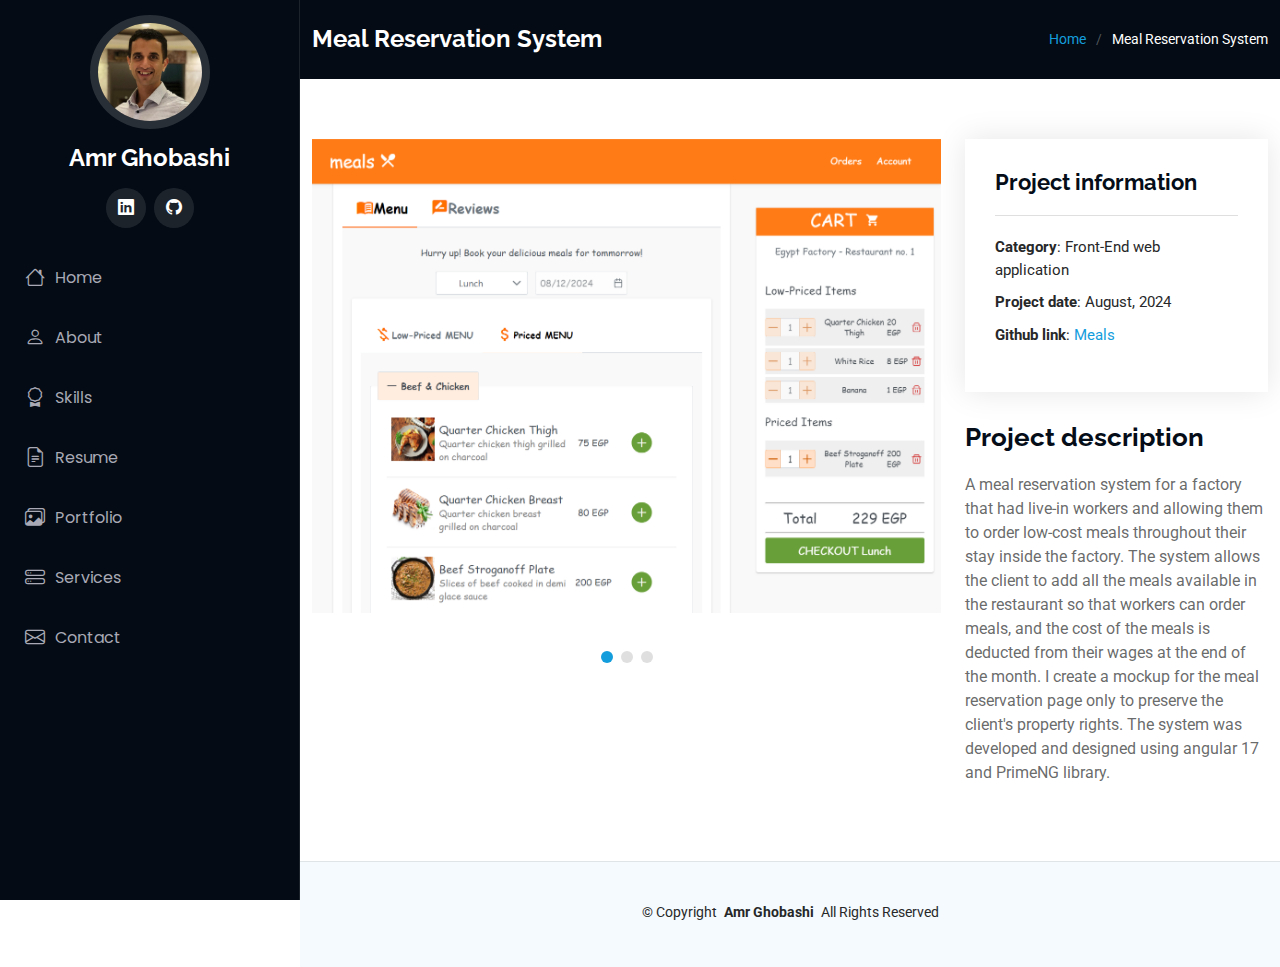
<file: meal.html>
<!DOCTYPE html>
<html lang="en">

<head>
  <meta charset="utf-8">
  <meta content="width=device-width, initial-scale=1.0" name="viewport">
  <title>Portfolio Details - iPortfolio Bootstrap Template</title>
  <meta content="" name="description">
  <meta content="" name="keywords">

  <!-- Favicons -->
  <link href="assets/img/favicon.png" rel="icon">
  <link href="assets/img/apple-touch-icon.png" rel="apple-touch-icon">

  <!-- Fonts -->
  <link href="https://fonts.googleapis.com" rel="preconnect">
  <link href="https://fonts.gstatic.com" rel="preconnect" crossorigin>
  <link href="https://fonts.googleapis.com/css2?family=Roboto:ital,wght@0,100;0,300;0,400;0,500;0,700;0,900;1,100;1,300;1,400;1,500;1,700;1,900&family=Poppins:ital,wght@0,100;0,200;0,300;0,400;0,500;0,600;0,700;0,800;0,900;1,100;1,200;1,300;1,400;1,500;1,600;1,700;1,800;1,900&family=Raleway:ital,wght@0,100;0,200;0,300;0,400;0,500;0,600;0,700;0,800;0,900;1,100;1,200;1,300;1,400;1,500;1,600;1,700;1,800;1,900&display=swap" rel="stylesheet">

  <!-- Vendor CSS Files -->
  <link href="assets/vendor/bootstrap/css/bootstrap.min.css" rel="stylesheet">
  <link href="assets/vendor/bootstrap-icons/bootstrap-icons.css" rel="stylesheet">
  <link href="assets/vendor/aos/aos.css" rel="stylesheet">
  <link href="assets/vendor/glightbox/css/glightbox.min.css" rel="stylesheet">
  <link href="assets/vendor/swiper/swiper-bundle.min.css" rel="stylesheet">

  <!-- Main CSS File -->
  <link href="assets/css/main.css" rel="stylesheet">

  <!-- =======================================================
  * Template Name: iPortfolio
  * Template URL: https://bootstrapmade.com/iportfolio-bootstrap-portfolio-websites-template/
  * Updated: Jun 29 2024 with Bootstrap v5.3.3
  * Author: BootstrapMade.com
  * License: https://bootstrapmade.com/license/
  ======================================================== -->
</head>

<body class="portfolio-details-page">

  <header id="header" class="header dark-background d-flex flex-column">
    <i class="header-toggle d-xl-none bi bi-list"></i>

    <div class="profile-img">
      <img src="assets/img/my-profile-img.jpg" alt="" class="img-fluid rounded-circle">
    </div>

    <a href="index.html" class="logo d-flex align-items-center justify-content-center">
      <!-- Uncomment the line below if you also wish to use an image logo -->
      <!-- <img src="assets/img/logo.png" alt=""> -->
      <h1 class="sitename">Amr Ghobashi</h1>
    </a>

    <div class="social-links text-center">
      <a href="https://www.linkedin.com/in/amr-ghobashi/" target="_blank" class="linkedin"><i class="bi bi-linkedin"></i></a>
      <a href="https://github.com/amrghobashi" target="_blank" class="github"><i class="bi bi-github"></i></a>
    </div>

    <nav id="navmenu" class="navmenu">
      <ul>
        <li><a href="index.html#hero"><i class="bi bi-house navicon"></i>Home</a></li>
        <li><a href="index.html#about"><i class="bi bi-person navicon"></i> About</a></li>
        <li><a href="index.html#skills"><i class="bi bi-award navicon"></i> Skills</a></li>
        <li><a href="index.html#resume"><i class="bi bi-file-earmark-text navicon"></i> Resume</a></li>
        <li><a href="index.html#portfolio"><i class="bi bi-images navicon"></i> Portfolio</a></li>
        <li><a href="index.html#services"><i class="bi bi-hdd-stack navicon"></i> Services</a></li>
        <li><a href="index.html#contact"><i class="bi bi-envelope navicon"></i> Contact</a></li>
      </ul>
    </nav>

  </header>

  <main class="main">

    <!-- Page Title -->
    <div class="page-title dark-background">
      <div class="container d-lg-flex justify-content-between align-items-center">
        <h1 class="mb-2 mb-lg-0">Meal Reservation System</h1>
        <nav class="breadcrumbs">
          <ol>
            <li><a href="index.html">Home</a></li>
            <li class="current">Meal Reservation System</li>
          </ol>
        </nav>
      </div>
    </div><!-- End Page Title -->

    <!-- Portfolio Details Section -->
    <section id="portfolio-details" class="portfolio-details section">

      <div class="container" data-aos="fade-up" data-aos-delay="100">

        <div class="row gy-4">

          <div class="col-lg-8">
            <div class="portfolio-details-slider swiper init-swiper">

              <script type="application/json" class="swiper-config">
                {
                  "loop": true,
                  "speed": 600,
                  "autoplay": {
                    "delay": 5000
                  },
                  "slidesPerView": "auto",
                  "pagination": {
                    "el": ".swiper-pagination",
                    "type": "bullets",
                    "clickable": true
                  }
                }
              </script>

              <div class="swiper-wrapper align-items-top">

                <!-- <div class="swiper-slide">
                  <img src="assets/img/portfolio/meal/1.PNG" alt="">
                </div>

                <div class="swiper-slide">
                  <img src="assets/img/portfolio/meal/2.PNG" alt="">
                </div>

                <div class="swiper-slide">
                  <img src="assets/img/portfolio/meal/3.PNG" alt="">
                </div>

                <div class="swiper-slide">
                  <img src="assets/img/portfolio/meal/4.PNG" alt="">
                </div> -->

                <div class="swiper-slide">
                  <img src="assets/img/portfolio/meal/5.png" alt="">
                </div>

                <div class="swiper-slide">
                  <img src="assets/img/portfolio/meal/6.png" alt="">
                </div>

                <div class="swiper-slide">
                  <img src="assets/img/portfolio/meal/7.png" alt="">
                </div>

              </div>
              <div class="swiper-pagination"></div>
            </div>
          </div>

          <div class="col-lg-4">
            <div class="portfolio-info" data-aos="fade-up" data-aos-delay="200">
              <h3>Project information</h3>
              <ul>
                <li><strong>Category</strong>: Front-End web application</li>
                <li><strong>Project date</strong>: August, 2024</li>
                <li><strong>Github link</strong>: <a target="_blank" href="https://github.com/amrghobashi/meals">Meals</a>
                </li>
              </ul>
            </div>
            <div class="portfolio-description" data-aos="fade-up" data-aos-delay="300">
              <h2>Project description</h2>
              <p>
                A meal reservation system for a factory that had live-in workers and allowing them to order low-cost meals throughout their stay inside the factory.
                The system allows the client to add all the meals available in the restaurant so that workers can order meals, and the cost of the meals is deducted from their wages at the end of the month.
                I create a mockup for the meal reservation page only to preserve the client's property rights.
                The system was developed and designed using angular 17 and PrimeNG library.
              </p>
            </div>
          </div>

        </div>

      </div>

    </section><!-- /Portfolio Details Section -->

  </main>

  <footer id="footer" class="footer position-relative light-background">

    <div class="container">
      <div class="copyright text-center ">
        <p>© <span>Copyright</span> <strong class="px-1 sitename">Amr Ghobashi</strong> <span>All Rights Reserved</span></p>
      </div>
      <div class="credits">
        <!-- All the links in the footer should remain intact. -->
        <!-- You can delete the links only if you've purchased the pro version. -->
        <!-- Licensing information: https://bootstrapmade.com/license/ -->
        <!-- Purchase the pro version with working PHP/AJAX contact form: [buy-url] -->
        <!-- Designed by <a href="https://bootstrapmade.com/">BootstrapMade</a> Distributed by <a href="https://themewagon.com">ThemeWagon</a> -->
      </div>
    </div>

  </footer>

  <!-- Scroll Top -->
  <a href="#" id="scroll-top" class="scroll-top d-flex align-items-center justify-content-center"><i class="bi bi-arrow-up-short"></i></a>

  <!-- Preloader -->
  <div id="preloader"></div>

  <!-- Vendor JS Files -->
  <script src="assets/vendor/bootstrap/js/bootstrap.bundle.min.js"></script>
  <script src="assets/vendor/php-email-form/validate.js"></script>
  <script src="assets/vendor/aos/aos.js"></script>
  <script src="assets/vendor/typed.js/typed.umd.js"></script>
  <script src="assets/vendor/purecounter/purecounter_vanilla.js"></script>
  <script src="assets/vendor/waypoints/noframework.waypoints.js"></script>
  <script src="assets/vendor/glightbox/js/glightbox.min.js"></script>
  <script src="assets/vendor/imagesloaded/imagesloaded.pkgd.min.js"></script>
  <script src="assets/vendor/isotope-layout/isotope.pkgd.min.js"></script>
  <script src="assets/vendor/swiper/swiper-bundle.min.js"></script>

  <!-- Main JS File -->
  <script src="assets/js/main.js"></script>

</body>

</html>
</file>
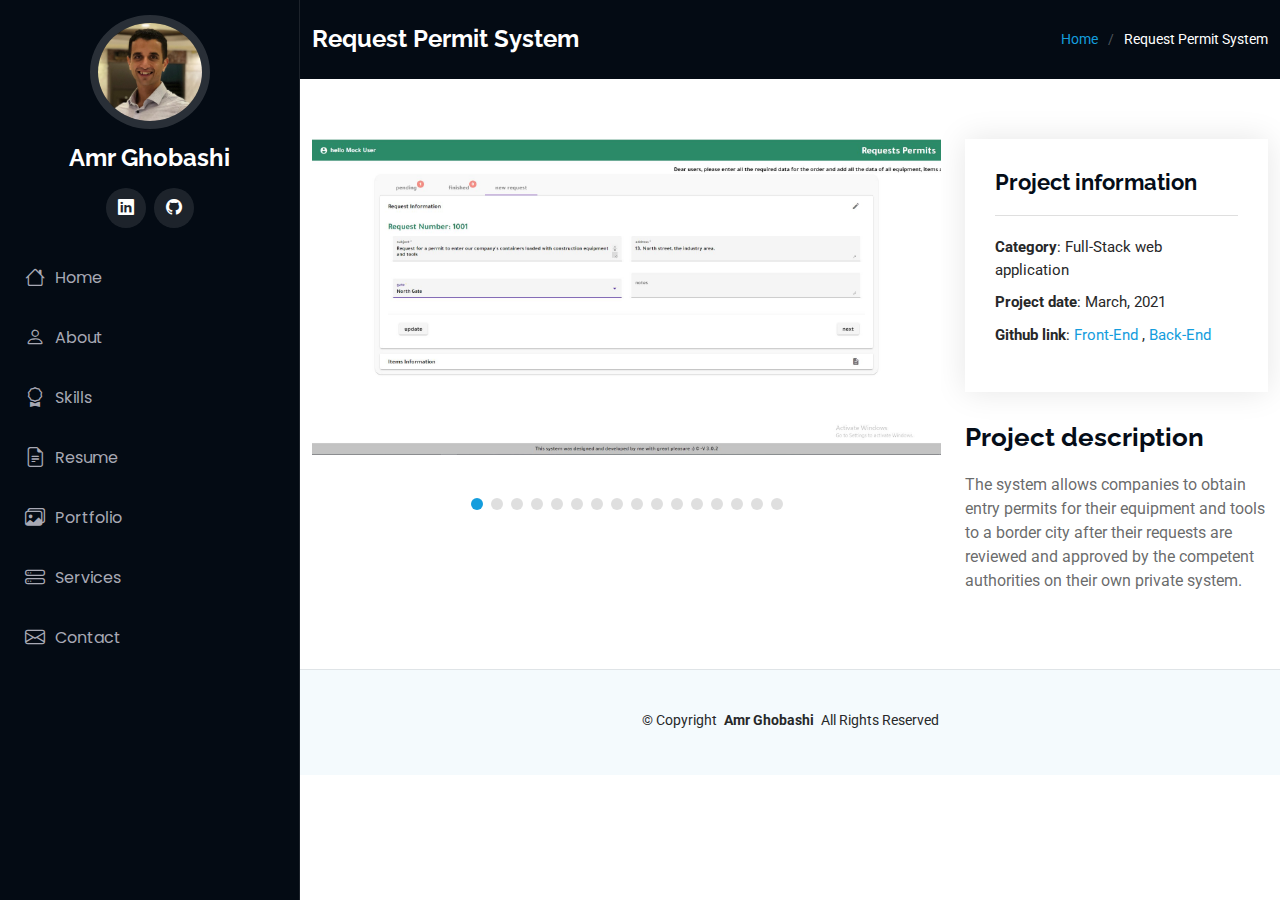
<file: request-permit.html>
<!DOCTYPE html>
<html lang="en">

<head>
  <meta charset="utf-8">
  <meta content="width=device-width, initial-scale=1.0" name="viewport">
  <title>Portfolio Details - iPortfolio Bootstrap Template</title>
  <meta content="" name="description">
  <meta content="" name="keywords">

  <!-- Favicons -->
  <link href="assets/img/favicon.png" rel="icon">
  <link href="assets/img/apple-touch-icon.png" rel="apple-touch-icon">

  <!-- Fonts -->
  <link href="https://fonts.googleapis.com" rel="preconnect">
  <link href="https://fonts.gstatic.com" rel="preconnect" crossorigin>
  <link href="https://fonts.googleapis.com/css2?family=Roboto:ital,wght@0,100;0,300;0,400;0,500;0,700;0,900;1,100;1,300;1,400;1,500;1,700;1,900&family=Poppins:ital,wght@0,100;0,200;0,300;0,400;0,500;0,600;0,700;0,800;0,900;1,100;1,200;1,300;1,400;1,500;1,600;1,700;1,800;1,900&family=Raleway:ital,wght@0,100;0,200;0,300;0,400;0,500;0,600;0,700;0,800;0,900;1,100;1,200;1,300;1,400;1,500;1,600;1,700;1,800;1,900&display=swap" rel="stylesheet">

  <!-- Vendor CSS Files -->
  <link href="assets/vendor/bootstrap/css/bootstrap.min.css" rel="stylesheet">
  <link href="assets/vendor/bootstrap-icons/bootstrap-icons.css" rel="stylesheet">
  <link href="assets/vendor/aos/aos.css" rel="stylesheet">
  <link href="assets/vendor/glightbox/css/glightbox.min.css" rel="stylesheet">
  <link href="assets/vendor/swiper/swiper-bundle.min.css" rel="stylesheet">

  <!-- Main CSS File -->
  <link href="assets/css/main.css" rel="stylesheet">

  <!-- =======================================================
  * Template Name: iPortfolio
  * Template URL: https://bootstrapmade.com/iportfolio-bootstrap-portfolio-websites-template/
  * Updated: Jun 29 2024 with Bootstrap v5.3.3
  * Author: BootstrapMade.com
  * License: https://bootstrapmade.com/license/
  ======================================================== -->
</head>

<body class="portfolio-details-page">

  <header id="header" class="header dark-background d-flex flex-column">
    <i class="header-toggle d-xl-none bi bi-list"></i>

    <div class="profile-img">
      <img src="assets/img/my-profile-img.jpg" alt="" class="img-fluid rounded-circle">
    </div>

    <a href="index.html" class="logo d-flex align-items-center justify-content-center">
      <!-- Uncomment the line below if you also wish to use an image logo -->
      <!-- <img src="assets/img/logo.png" alt=""> -->
      <h1 class="sitename">Amr Ghobashi</h1>
    </a>

    <div class="social-links text-center">
      <a href="https://www.linkedin.com/in/amr-ghobashi/" target="_blank" class="linkedin"><i class="bi bi-linkedin"></i></a>
      <a href="https://github.com/amrghobashi" target="_blank" class="github"><i class="bi bi-github"></i></a>
    </div>

    <nav id="navmenu" class="navmenu">
      <ul>
        <li><a href="index.html#hero"><i class="bi bi-house navicon"></i>Home</a></li>
        <li><a href="index.html#about"><i class="bi bi-person navicon"></i> About</a></li>
        <li><a href="index.html#skills"><i class="bi bi-award navicon"></i> Skills</a></li>
        <li><a href="index.html#resume"><i class="bi bi-file-earmark-text navicon"></i> Resume</a></li>
        <li><a href="index.html#portfolio"><i class="bi bi-images navicon"></i> Portfolio</a></li>
        <li><a href="index.html#services"><i class="bi bi-hdd-stack navicon"></i> Services</a></li>
        <li><a href="index.html#contact"><i class="bi bi-envelope navicon"></i> Contact</a></li>
      </ul>
    </nav>

  </header>

  <main class="main">

    <!-- Page Title -->
    <div class="page-title dark-background">
      <div class="container d-lg-flex justify-content-between align-items-center">
        <h1 class="mb-2 mb-lg-0">Request Permit System</h1>
        <nav class="breadcrumbs">
          <ol>
            <li><a href="index.html">Home</a></li>
            <li class="current">Request Permit System</li>
          </ol>
        </nav>
      </div>
    </div><!-- End Page Title -->

    <!-- Portfolio Details Section -->
    <section id="portfolio-details" class="portfolio-details section">

      <div class="container" data-aos="fade-up" data-aos-delay="100">

        <div class="row gy-4">

          <div class="col-lg-8">
            <div class="portfolio-details-slider swiper init-swiper">

              <script type="application/json" class="swiper-config">
                {
                  "loop": true,
                  "speed": 600,
                  "autoplay": {
                    "delay": 5000
                  },
                  "slidesPerView": "auto",
                  "pagination": {
                    "el": ".swiper-pagination",
                    "type": "bullets",
                    "clickable": true
                  }
                }
              </script>

              <div class="swiper-wrapper align-items-top">

                <div class="swiper-slide">
                  <img src="assets/img/portfolio/request-permit/1.png" alt="">
                </div>

                <div class="swiper-slide">
                  <img src="assets/img/portfolio/request-permit/2.png" alt="">
                </div>

                <div class="swiper-slide">
                  <img src="assets/img/portfolio/request-permit/3.png" alt="">
                </div>

                <div class="swiper-slide">
                  <img src="assets/img/portfolio/request-permit/4.png" alt="">
                </div>

                <div class="swiper-slide">
                  <img src="assets/img/portfolio/request-permit/5.png" alt="">
                </div>

                <div class="swiper-slide">
                  <img src="assets/img/portfolio/request-permit/6.png" alt="">
                </div>

                <div class="swiper-slide">
                  <img src="assets/img/portfolio/request-permit/7.png" alt="">
                </div>

                <div class="swiper-slide">
                  <img src="assets/img/portfolio/request-permit/8.png" alt="">
                </div>

                <div class="swiper-slide">
                  <img src="assets/img/portfolio/request-permit/9.png" alt="">
                </div>

                <div class="swiper-slide">
                  <img src="assets/img/portfolio/request-permit/10.png" alt="">
                </div>

                <div class="swiper-slide">
                  <img src="assets/img/portfolio/request-permit/11.png" alt="">
                </div>

                <div class="swiper-slide">
                  <img src="assets/img/portfolio/request-permit/12.png" alt="">
                </div>

                <div class="swiper-slide">
                  <img src="assets/img/portfolio/request-permit/13.png" alt="">
                </div>

                <div class="swiper-slide">
                  <img src="assets/img/portfolio/request-permit/14.png" alt="">
                </div>

                <div class="swiper-slide" >
                  <img src="assets/img/portfolio/request-permit/reset-pwd.png" alt="">
                </div>

                <div class="swiper-slide" >
                  <img src="assets/img/portfolio/request-permit/login.png" alt="">
                </div>

              </div>
              <div class="swiper-pagination"></div>
            </div>
          </div>

          <div class="col-lg-4">
            <div class="portfolio-info" data-aos="fade-up" data-aos-delay="200">
              <h3>Project information</h3>
              <ul>
                <li><strong>Category</strong>: Full-Stack web application</li>
                <li><strong>Project date</strong>: March, 2021</li>
                <li><strong>Github link</strong>: <a target="_blank" href="https://github.com/amrghobashi/requests-permits">Front-End</a>
                  , <a target="_blank" href="https://github.com/amrghobashi/requests-permits-api">Back-End</a>
                </li>
              </ul>
            </div>
            <div class="portfolio-description" data-aos="fade-up" data-aos-delay="300">
              <h2>Project description</h2>
              <p>
                The system allows companies to obtain entry permits for their equipment and tools to 
                a border city after their requests are reviewed and approved by the competent authorities on their own
                 private system.              </p>
            </div>
          </div>

        </div>

      </div>

    </section><!-- /Portfolio Details Section -->

  </main>

  <footer id="footer" class="footer position-relative light-background">

    <div class="container">
      <div class="copyright text-center ">
        <p>© <span>Copyright</span> <strong class="px-1 sitename">Amr Ghobashi</strong> <span>All Rights Reserved</span></p>
      </div>
      <div class="credits">
        <!-- All the links in the footer should remain intact. -->
        <!-- You can delete the links only if you've purchased the pro version. -->
        <!-- Licensing information: https://bootstrapmade.com/license/ -->
        <!-- Purchase the pro version with working PHP/AJAX contact form: [buy-url] -->
        <!-- Designed by <a href="https://bootstrapmade.com/">BootstrapMade</a> Distributed by <a href="https://themewagon.com">ThemeWagon</a> -->
      </div>
    </div>

  </footer>

  <!-- Scroll Top -->
  <a href="#" id="scroll-top" class="scroll-top d-flex align-items-center justify-content-center"><i class="bi bi-arrow-up-short"></i></a>

  <!-- Preloader -->
  <div id="preloader"></div>

  <!-- Vendor JS Files -->
  <script src="assets/vendor/bootstrap/js/bootstrap.bundle.min.js"></script>
  <script src="assets/vendor/php-email-form/validate.js"></script>
  <script src="assets/vendor/aos/aos.js"></script>
  <script src="assets/vendor/typed.js/typed.umd.js"></script>
  <script src="assets/vendor/purecounter/purecounter_vanilla.js"></script>
  <script src="assets/vendor/waypoints/noframework.waypoints.js"></script>
  <script src="assets/vendor/glightbox/js/glightbox.min.js"></script>
  <script src="assets/vendor/imagesloaded/imagesloaded.pkgd.min.js"></script>
  <script src="assets/vendor/isotope-layout/isotope.pkgd.min.js"></script>
  <script src="assets/vendor/swiper/swiper-bundle.min.js"></script>

  <!-- Main JS File -->
  <script src="assets/js/main.js"></script>

</body>

</html>
</file>
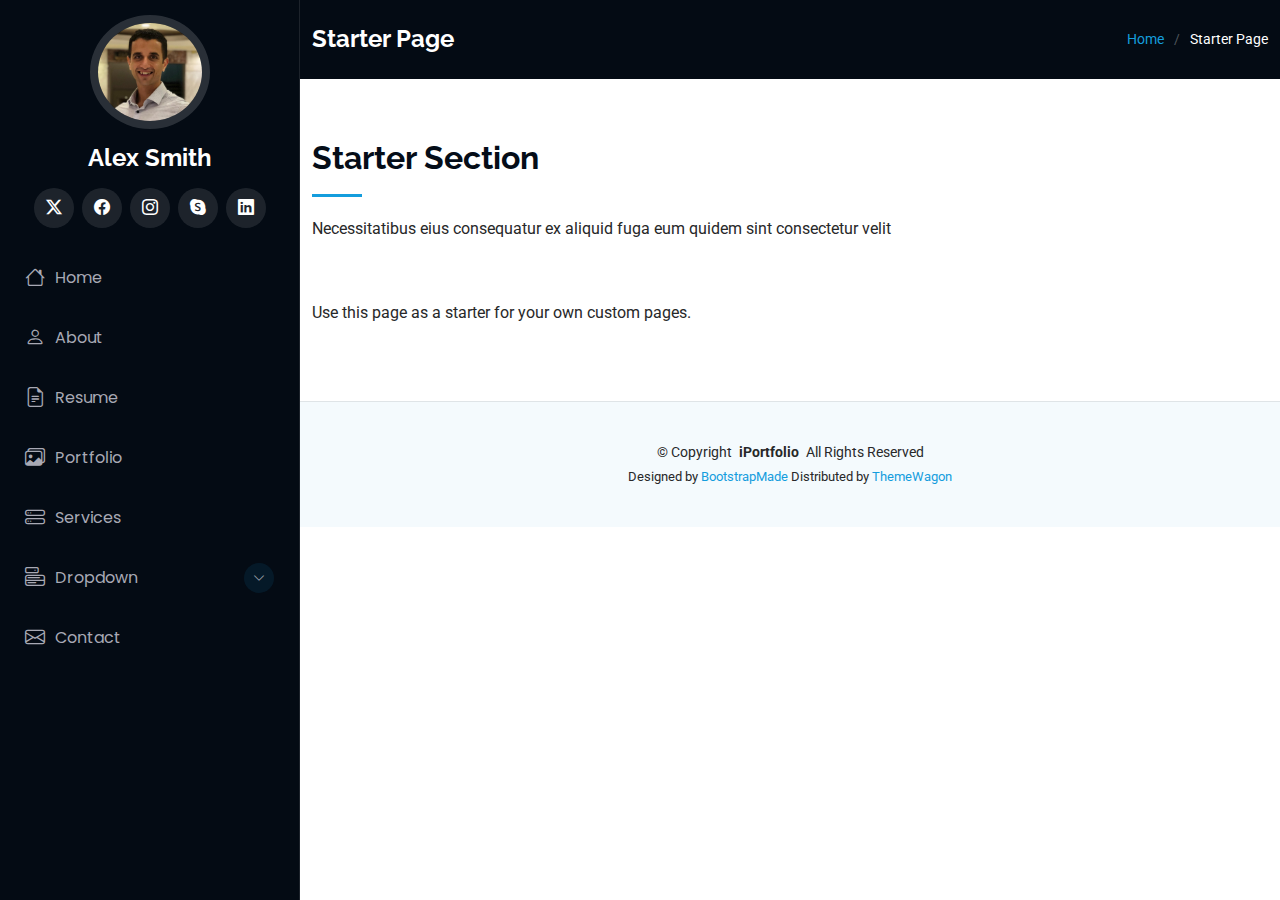
<file: starter-page.html>
<!DOCTYPE html>
<html lang="en">

<head>
  <meta charset="utf-8">
  <meta content="width=device-width, initial-scale=1.0" name="viewport">
  <title>Starter Page - iPortfolio Bootstrap Template</title>
  <meta content="" name="description">
  <meta content="" name="keywords">

  <!-- Favicons -->
  <link href="assets/img/favicon.png" rel="icon">
  <link href="assets/img/apple-touch-icon.png" rel="apple-touch-icon">

  <!-- Fonts -->
  <link href="https://fonts.googleapis.com" rel="preconnect">
  <link href="https://fonts.gstatic.com" rel="preconnect" crossorigin>
  <link href="https://fonts.googleapis.com/css2?family=Roboto:ital,wght@0,100;0,300;0,400;0,500;0,700;0,900;1,100;1,300;1,400;1,500;1,700;1,900&family=Poppins:ital,wght@0,100;0,200;0,300;0,400;0,500;0,600;0,700;0,800;0,900;1,100;1,200;1,300;1,400;1,500;1,600;1,700;1,800;1,900&family=Raleway:ital,wght@0,100;0,200;0,300;0,400;0,500;0,600;0,700;0,800;0,900;1,100;1,200;1,300;1,400;1,500;1,600;1,700;1,800;1,900&display=swap" rel="stylesheet">

  <!-- Vendor CSS Files -->
  <link href="assets/vendor/bootstrap/css/bootstrap.min.css" rel="stylesheet">
  <link href="assets/vendor/bootstrap-icons/bootstrap-icons.css" rel="stylesheet">
  <link href="assets/vendor/aos/aos.css" rel="stylesheet">
  <link href="assets/vendor/glightbox/css/glightbox.min.css" rel="stylesheet">
  <link href="assets/vendor/swiper/swiper-bundle.min.css" rel="stylesheet">

  <!-- Main CSS File -->
  <link href="assets/css/main.css" rel="stylesheet">

  <!-- =======================================================
  * Template Name: iPortfolio
  * Template URL: https://bootstrapmade.com/iportfolio-bootstrap-portfolio-websites-template/
  * Updated: Jun 29 2024 with Bootstrap v5.3.3
  * Author: BootstrapMade.com
  * License: https://bootstrapmade.com/license/
  ======================================================== -->
</head>

<body class="starter-page-page">

  <header id="header" class="header dark-background d-flex flex-column">
    <i class="header-toggle d-xl-none bi bi-list"></i>

    <div class="profile-img">
      <img src="assets/img/my-profile-img.jpg" alt="" class="img-fluid rounded-circle">
    </div>

    <a href="index.html" class="logo d-flex align-items-center justify-content-center">
      <!-- Uncomment the line below if you also wish to use an image logo -->
      <!-- <img src="assets/img/logo.png" alt=""> -->
      <h1 class="sitename">Alex Smith</h1>
    </a>

    <div class="social-links text-center">
      <a href="#" class="twitter"><i class="bi bi-twitter-x"></i></a>
      <a href="#" class="facebook"><i class="bi bi-facebook"></i></a>
      <a href="#" class="instagram"><i class="bi bi-instagram"></i></a>
      <a href="#" class="google-plus"><i class="bi bi-skype"></i></a>
      <a href="#" class="linkedin"><i class="bi bi-linkedin"></i></a>
    </div>

    <nav id="navmenu" class="navmenu">
      <ul>
        <li><a href="#hero"><i class="bi bi-house navicon"></i>Home</a></li>
        <li><a href="#about"><i class="bi bi-person navicon"></i> About</a></li>
        <li><a href="#resume"><i class="bi bi-file-earmark-text navicon"></i> Resume</a></li>
        <li><a href="#portfolio"><i class="bi bi-images navicon"></i> Portfolio</a></li>
        <li><a href="#services"><i class="bi bi-hdd-stack navicon"></i> Services</a></li>
        <li class="dropdown"><a href="#"><i class="bi bi-menu-button navicon"></i> <span>Dropdown</span> <i class="bi bi-chevron-down toggle-dropdown"></i></a>
          <ul>
            <li><a href="#">Dropdown 1</a></li>
            <li class="dropdown"><a href="#"><span>Deep Dropdown</span> <i class="bi bi-chevron-down toggle-dropdown"></i></a>
              <ul>
                <li><a href="#">Deep Dropdown 1</a></li>
                <li><a href="#">Deep Dropdown 2</a></li>
                <li><a href="#">Deep Dropdown 3</a></li>
                <li><a href="#">Deep Dropdown 4</a></li>
                <li><a href="#">Deep Dropdown 5</a></li>
              </ul>
            </li>
            <li><a href="#">Dropdown 2</a></li>
            <li><a href="#">Dropdown 3</a></li>
            <li><a href="#">Dropdown 4</a></li>
          </ul>
        </li>
        <li><a href="#contact"><i class="bi bi-envelope navicon"></i> Contact</a></li>
      </ul>
    </nav>

  </header>

  <main class="main">

    <!-- Page Title -->
    <div class="page-title dark-background">
      <div class="container d-lg-flex justify-content-between align-items-center">
        <h1 class="mb-2 mb-lg-0">Starter Page</h1>
        <nav class="breadcrumbs">
          <ol>
            <li><a href="index.html">Home</a></li>
            <li class="current">Starter Page</li>
          </ol>
        </nav>
      </div>
    </div><!-- End Page Title -->

    <!-- Starter Section Section -->
    <section id="starter-section" class="starter-section section">

      <!-- Section Title -->
      <div class="container section-title" data-aos="fade-up">
        <h2>Starter Section</h2>
        <p>Necessitatibus eius consequatur ex aliquid fuga eum quidem sint consectetur velit</p>
      </div><!-- End Section Title -->

      <div class="container" data-aos="fade-up">
        <p>Use this page as a starter for your own custom pages.</p>
      </div>

    </section><!-- /Starter Section Section -->

  </main>

  <footer id="footer" class="footer position-relative light-background">

    <div class="container">
      <div class="copyright text-center ">
        <p>© <span>Copyright</span> <strong class="px-1 sitename">iPortfolio</strong> <span>All Rights Reserved</span></p>
      </div>
      <div class="credits">
        <!-- All the links in the footer should remain intact. -->
        <!-- You can delete the links only if you've purchased the pro version. -->
        <!-- Licensing information: https://bootstrapmade.com/license/ -->
        <!-- Purchase the pro version with working PHP/AJAX contact form: [buy-url] -->
        Designed by <a href="https://bootstrapmade.com/">BootstrapMade</a> Distributed by <a href="https://themewagon.com">ThemeWagon</a>
      </div>
    </div>

  </footer>

  <!-- Scroll Top -->
  <a href="#" id="scroll-top" class="scroll-top d-flex align-items-center justify-content-center"><i class="bi bi-arrow-up-short"></i></a>

  <!-- Preloader -->
  <div id="preloader"></div>

  <!-- Vendor JS Files -->
  <script src="assets/vendor/bootstrap/js/bootstrap.bundle.min.js"></script>
  <script src="assets/vendor/php-email-form/validate.js"></script>
  <script src="assets/vendor/aos/aos.js"></script>
  <script src="assets/vendor/typed.js/typed.umd.js"></script>
  <script src="assets/vendor/purecounter/purecounter_vanilla.js"></script>
  <script src="assets/vendor/waypoints/noframework.waypoints.js"></script>
  <script src="assets/vendor/glightbox/js/glightbox.min.js"></script>
  <script src="assets/vendor/imagesloaded/imagesloaded.pkgd.min.js"></script>
  <script src="assets/vendor/isotope-layout/isotope.pkgd.min.js"></script>
  <script src="assets/vendor/swiper/swiper-bundle.min.js"></script>

  <!-- Main JS File -->
  <script src="assets/js/main.js"></script>

</body>

</html>
</file>
<file: assets/css/main.css>
/**
* Template Name: iPortfolio
* Template URL: https://bootstrapmade.com/iportfolio-bootstrap-portfolio-websites-template/
* Updated: Jun 29 2024 with Bootstrap v5.3.3
* Author: BootstrapMade.com
* License: https://bootstrapmade.com/license/
*/

/*--------------------------------------------------------------
# Font & Color Variables
# Help: https://bootstrapmade.com/color-system/
--------------------------------------------------------------*/
/* Fonts */
:root {
  --default-font: "Roboto",  system-ui, -apple-system, "Segoe UI", Roboto, "Helvetica Neue", Arial, "Noto Sans", "Liberation Sans", sans-serif, "Apple Color Emoji", "Segoe UI Emoji", "Segoe UI Symbol", "Noto Color Emoji";
  --heading-font: "Raleway",  sans-serif;
  --nav-font: "Poppins",  sans-serif;
}

/* Global Colors - The following color variables are used throughout the website. Updating them here will change the color scheme of the entire website */
:root { 
  --background-color: #ffffff; /* Background color for the entire website, including individual sections */
  --default-color: #272829; /* Default color used for the majority of the text content across the entire website */
  --heading-color: #050d18; /* Color for headings, subheadings and title throughout the website */
  --accent-color: #149ddd; /* Accent color that represents your brand on the website. It's used for buttons, links, and other elements that need to stand out */
  --surface-color: #ffffff; /* The surface color is used as a background of boxed elements within sections, such as cards, icon boxes, or other elements that require a visual separation from the global background. */
  --contrast-color: #ffffff; /* Contrast color for text, ensuring readability against backgrounds of accent, heading, or default colors. */
}

/* Nav Menu Colors - The following color variables are used specifically for the navigation menu. They are separate from the global colors to allow for more customization options */
:root {
  --nav-color: #a8a9b4;  /* The default color of the main navmenu links */
  --nav-hover-color: #ffffff; /* Applied to main navmenu links when they are hovered over or active */
  --nav-mobile-background-color: #040b14; /* Used as the background color for mobile navigation menu */
  --nav-dropdown-background-color: #040b14; /* Used as the background color for dropdown items that appear when hovering over primary navigation items */
  --nav-dropdown-color: #a8a9b4; /* Used for navigation links of the dropdown items in the navigation menu. */
  --nav-dropdown-hover-color: #ffffff; /* Similar to --nav-hover-color, this color is applied to dropdown navigation links when they are hovered over. */
}

/* Color Presets - These classes override global colors when applied to any section or element, providing reuse of the sam color scheme. */

.light-background {
  --background-color: #f4fafd;
  --surface-color: #ffffff;
}

.dark-background {
  --background-color: #040b14;
  --default-color: #ffffff;
  --heading-color: #ffffff;
  --surface-color: #151f2b;
  --contrast-color: #ffffff;
}

/* Smooth scroll */
:root {
  scroll-behavior: smooth;
}

/*--------------------------------------------------------------
# General Styling & Shared Classes
--------------------------------------------------------------*/
body {
  color: var(--default-color);
  background-color: var(--background-color);
  font-family: var(--default-font);
}

a {
  color: var(--accent-color);
  text-decoration: none;
  transition: 0.3s;
}

a:hover {
  color: color-mix(in srgb, var(--accent-color), transparent 25%);
  text-decoration: none;
}

h1,
h2,
h3,
h4,
h5,
h6 {
  color: var(--heading-color);
  font-family: var(--heading-font);
}

/* PHP Email Form Messages
------------------------------*/
.php-email-form .error-message {
  display: none;
  background: #df1529;
  color: #ffffff;
  text-align: left;
  padding: 15px;
  margin-bottom: 24px;
  font-weight: 600;
}

.php-email-form .sent-message {
  display: none;
  color: #ffffff;
  background: #059652;
  text-align: center;
  padding: 15px;
  margin-bottom: 24px;
  font-weight: 600;
}

.php-email-form .loading {
  display: none;
  background: var(--surface-color);
  text-align: center;
  padding: 15px;
  margin-bottom: 24px;
}

.php-email-form .loading:before {
  content: "";
  display: inline-block;
  border-radius: 50%;
  width: 24px;
  height: 24px;
  margin: 0 10px -6px 0;
  border: 3px solid var(--accent-color);
  border-top-color: var(--surface-color);
  animation: php-email-form-loading 1s linear infinite;
}

@keyframes php-email-form-loading {
  0% {
    transform: rotate(0deg);
  }

  100% {
    transform: rotate(360deg);
  }
}

/*--------------------------------------------------------------
# Global Header
--------------------------------------------------------------*/
.header {
  color: var(--default-color);
  background-color: var(--background-color);
  position: fixed;
  top: 0;
  left: 0;
  bottom: 0;
  padding: 0 15px;
  width: 300px;
  transition: all ease-in-out 0.3s;
  overflow-y: auto;
  z-index: 997;
  border-right: 1px solid color-mix(in srgb, var(--default-color), transparent 90%);
}

.header .profile-img img {
  margin: 15px auto;
  display: block;
  width: 120px;
  border: 8px solid color-mix(in srgb, var(--default-color), transparent 85%);
}

.header .logo {
  line-height: 1;
  margin-bottom: 15px;
}

.header .logo img {
  max-height: 32px;
  margin-right: 8px;
}

.header .logo h1 {
  font-size: 24px;
  margin: 0;
  font-weight: 700;
  color: var(--heading-color);
}

.header .social-links {
  margin: 0 0 20px 0;
}

.header .social-links a {
  font-size: 16px;
  display: inline-flex;
  align-items: center;
  justify-content: center;
  background: color-mix(in srgb, var(--default-color), transparent 90%);
  color: var(--default-color);
  margin: 0 2px;
  border-radius: 50%;
  text-align: center;
  width: 40px;
  height: 40px;
  transition: 0.3s;
}

.header .social-links a:hover {
  color: var(--contrast-color);
  background: var(--accent-color);
}

@media (min-width: 1200px) {

  .header~main,
  .header~#footer {
    margin-left: 300px;
  }
}

@media (max-width: 1199px) {
  .header {
    left: -100%;
  }
}

.header.header-show {
  left: 0;
}

.header .header-toggle {
  color: var(--contrast-color);
  background-color: var(--accent-color);
  font-size: 22px;
  display: flex;
  align-items: center;
  justify-content: center;
  width: 40px;
  height: 40px;
  border-radius: 50%;
  cursor: pointer;
  position: fixed;
  top: 15px;
  right: 15px;
  z-index: 9999;
  transition: background-color 0.3s;
}

.header .header-toggle:hover {
  color: var(--contrast-color);
  background-color: color-mix(in srgb, var(--accent-color) 90%, white 15%);
}

/*--------------------------------------------------------------
# Navigation Menu
--------------------------------------------------------------*/
.mobile-nav-toggle {
  display: none;
}

.navmenu {
  padding: 0;
  z-index: 9997;
}

.navmenu ul {
  list-style: none;
  padding: 0 0 20px 0;
  margin: 0;
}

.navmenu a,
.navmenu a:focus {
  color: var(--nav-color);
  padding: 15px 10px;
  font-family: var(--nav-font);
  font-size: 16px;
  font-weight: 400;
  display: flex;
  align-items: center;
  white-space: nowrap;
  transition: 0.3s;
  width: 100%;
}

.navmenu a .navicon,
.navmenu a:focus .navicon {
  font-size: 20px;
  margin-right: 10px;
}

.navmenu a .toggle-dropdown,
.navmenu a:focus .toggle-dropdown {
  font-size: 12px;
  line-height: 0;
  margin-left: auto;
  width: 30px;
  height: 30px;
  display: flex;
  align-items: center;
  justify-content: center;
  border-radius: 50%;
  transition: 0.3s;
  flex-shrink: 0;
  background-color: color-mix(in srgb, var(--accent-color), transparent 90%);
}

.navmenu a .toggle-dropdown:hover,
.navmenu a:focus .toggle-dropdown:hover {
  background-color: var(--accent-color);
  color: var(--contrast-color);
}

.navmenu a:hover,
.navmenu .active,
.navmenu .active:focus {
  color: var(--nav-hover-color);
}

.navmenu a:hover .navicon,
.navmenu .active .navicon,
.navmenu .active:focus .navicon {
  color: var(--accent-color);
}

.navmenu .active .toggle-dropdown,
.navmenu .active:focus .toggle-dropdown {
  background-color: var(--accent-color);
  color: var(--contrast-color);
  transform: rotate(180deg);
}

.navmenu .dropdown {
  display: block;
}

.navmenu .dropdown a,
.navmenu .dropdown a:focus {
  color: --nav-dropdown-color;
}

.navmenu .dropdown a:hover,
.navmenu .dropdown .active,
.navmenu .dropdown .active:focus {
  color: var(--nav-dropdown-hover-color);
}

.navmenu .dropdown ul {
  position: static;
  display: none;
  z-index: 99;
  padding: 5px 10px;
  margin: 5px 10px;
  background-color: var(--nav-dropdown-background-color);
  border: 1px solid color-mix(in srgb, var(--default-color), transparent 90%);
  box-shadow: none;
  transition: all 0.5s ease-in-out;
}

.navmenu .dropdown ul ul {
  background-color: rgba(33, 37, 41, 0.1);
}

.navmenu .dropdown>.dropdown-active {
  display: block;
  background-color: rgba(33, 37, 41, 0.03);
}

/*--------------------------------------------------------------
# Global Footer
--------------------------------------------------------------*/
.footer {
  color: var(--default-color);
  background-color: var(--background-color);
  font-size: 14px;
  padding: 40px 0;
  position: relative;
  border-top: 1px solid color-mix(in srgb, var(--default-color), transparent 90%);
}

.footer .copyright p {
  margin-bottom: 0;
}

.footer .credits {
  margin-top: 4px;
  font-size: 13px;
  text-align: center;
}

/*--------------------------------------------------------------
# Preloader
--------------------------------------------------------------*/
#preloader {
  position: fixed;
  inset: 0;
  z-index: 999999;
  overflow: hidden;
  background: var(--background-color);
  transition: all 0.6s ease-out;
}

#preloader:before {
  content: "";
  position: fixed;
  top: calc(50% - 30px);
  left: calc(50% - 30px);
  border: 6px solid #ffffff;
  border-color: var(--accent-color) transparent var(--accent-color) transparent;
  border-radius: 50%;
  width: 60px;
  height: 60px;
  animation: animate-preloader 1.5s linear infinite;
}

@keyframes animate-preloader {
  0% {
    transform: rotate(0deg);
  }

  100% {
    transform: rotate(360deg);
  }
}

/*--------------------------------------------------------------
# Scroll Top Button
--------------------------------------------------------------*/
.scroll-top {
  position: fixed;
  visibility: hidden;
  opacity: 0;
  right: 15px;
  bottom: -15px;
  z-index: 99999;
  background-color: var(--accent-color);
  width: 44px;
  height: 44px;
  border-radius: 50px;
  transition: all 0.4s;
}

.scroll-top i {
  font-size: 24px;
  color: var(--contrast-color);
  line-height: 0;
}

.scroll-top:hover {
  background-color: color-mix(in srgb, var(--accent-color), transparent 20%);
  color: var(--contrast-color);
}

.scroll-top.active {
  visibility: visible;
  opacity: 1;
  bottom: 15px;
}

/*--------------------------------------------------------------
# Disable aos animation delay on mobile devices
--------------------------------------------------------------*/
@media screen and (max-width: 768px) {
  [data-aos-delay] {
    transition-delay: 0 !important;
  }
}

/*--------------------------------------------------------------
# Global Page Titles & Breadcrumbs
--------------------------------------------------------------*/
.page-title {
  color: var(--default-color);
  background-color: var(--background-color);
  padding: 25px 0;
  position: relative;
}

.page-title h1 {
  font-size: 24px;
  font-weight: 700;
}

.page-title .breadcrumbs ol {
  display: flex;
  flex-wrap: wrap;
  list-style: none;
  padding: 0;
  margin: 0;
  font-size: 14px;
  font-weight: 400;
}

.page-title .breadcrumbs ol li+li {
  padding-left: 10px;
}

.page-title .breadcrumbs ol li+li::before {
  content: "/";
  display: inline-block;
  padding-right: 10px;
  color: color-mix(in srgb, var(--default-color), transparent 70%);
}

/*--------------------------------------------------------------
# Global Sections
--------------------------------------------------------------*/
section,
.section {
  color: var(--default-color);
  background-color: var(--background-color);
  padding: 60px 0;
  overflow: clip;
}

/*--------------------------------------------------------------
# Global Section Titles
--------------------------------------------------------------*/
.section-title {
  padding-bottom: 60px;
  position: relative;
}

.section-title h2 {
  font-size: 32px;
  font-weight: 700;
  margin-bottom: 20px;
  padding-bottom: 20px;
  position: relative;
}

.section-title h2:after {
  content: "";
  position: absolute;
  display: block;
  width: 50px;
  height: 3px;
  background: var(--accent-color);
  left: 0;
  bottom: 0;
}

.section-title p {
  margin-bottom: 0;
}

/*--------------------------------------------------------------
# Hero Section
--------------------------------------------------------------*/
.hero {
  width: 100%;
  min-height: 100vh;
  position: relative;
  padding: 80px 0;
  display: flex;
  align-items: center;
  justify-content: center;
}

.hero img {
  position: absolute;
  inset: 0;
  display: block;
  width: 100%;
  height: 100%;
  object-fit: cover;
  z-index: 1;
}

.hero:before {
  content: "";
  background: color-mix(in srgb, var(--background-color), transparent 70%);
  position: absolute;
  inset: 0;
  z-index: 2;
}

.hero .container {
  position: relative;
  z-index: 3;
}

.hero h2 {
  margin: 0;
  font-size: 64px;
  font-weight: 700;
}

.hero p {
  margin: 5px 0 0 0;
  font-size: 26px;
}

.hero p span {
  letter-spacing: 1px;
  border-bottom: 2px solid var(--accent-color);
}

.hero .social-links {
  margin-top: 25px;
}

.hero .social-links a {
  font-size: 24px;
  display: inline-block;
  color: color-mix(in srgb, var(--default-color), transparent 50%);
  line-height: 1;
  margin-right: 20px;
  transition: 0.3s;
}

.hero .social-links a:hover {
  color: var(--accent-color);
}

@media (max-width: 768px) {
  .hero h2 {
    font-size: 32px;
  }

  .hero p {
    font-size: 20px;
  }
}

/*--------------------------------------------------------------
# About Section
--------------------------------------------------------------*/
.about .content h2 {
  font-weight: 700;
  font-size: 24px;
}

.about .content ul {
  list-style: none;
  padding: 0;
}

.about .content ul li {
  margin-bottom: 20px;
  display: flex;
  align-items: center;
}

.about .content ul strong {
  margin-right: 10px;
}

.about .content ul i {
  font-size: 16px;
  margin-right: 5px;
  color: var(--accent-color);
  line-height: 0;
}

/*--------------------------------------------------------------
# Stats Section
--------------------------------------------------------------*/
.stats .stats-item {
  padding: 30px;
  width: 100%;
}

.stats .stats-item i {
  color: var(--accent-color);
  display: block;
  font-size: 44px;
  float: left;
  line-height: 0;
}

.stats .stats-item .purecounter {
  color: var(--heading-color);
  font-size: 48px;
  line-height: 40px;
  display: block;
  font-weight: 700;
  margin-left: 60px;
}

.stats .stats-item p {
  color: color-mix(in srgb, var(--default-color), transparent 40%);
  padding: 15px 0 0 0;
  margin: 0 0 0 60px;
  font-family: var(--heading-font);
  font-size: 14px;
}

/*--------------------------------------------------------------
# Skills Section
--------------------------------------------------------------*/
.skills .progress {
  height: 60px;
  display: block;
  background: none;
  border-radius: 0;
  margin-left: 10px;
}

.skills .progress .skill {
  color: var(--heading-color);
  padding: 0;
  margin: 0 0 6px 0;
  text-transform: uppercase;
  display: block;
  font-weight: 600;
  font-family: var(--heading-font);
}

.skills .progress .skill .val {
  float: right;
  font-style: normal;
}

.skills .progress-bar-wrap {
  background: color-mix(in srgb, var(--default-color), transparent 90%);
  height: 10px;
}

.skills .progress-bar {
  width: 1px;
  height: 10px;
  transition: 0.9s;
  background-color: var(--accent-color);
}

/*--------------------------------------------------------------
# Resume Section
--------------------------------------------------------------*/
.resume .resume-title {
  color: var(--heading-color);
  font-size: 26px;
  font-weight: 700;
  margin-top: 20px;
  margin-bottom: 20px;
}

.resume .resume-item {
  padding: 0 0 20px 20px;
  margin-top: -2px;
  border-left: 2px solid var(--accent-color);
  position: relative;
}

.resume .resume-item h4 {
  line-height: 18px;
  font-size: 18px;
  font-weight: 600;
  text-transform: uppercase;
  color: color-mix(in srgb, var(--default-color), transparent 20%);
  margin-bottom: 10px;
}

.resume .resume-item h5 {
  font-size: 16px;
  padding: 5px 15px;
  display: inline-block;
  font-weight: 600;
  margin-bottom: 10px;
}

.resume .resume-item ul {
  padding-left: 20px;
}

.resume .resume-item ul li {
  padding-bottom: 10px;
}

.resume .resume-item:last-child {
  padding-bottom: 0;
}

.resume .resume-item::before {
  content: "";
  position: absolute;
  width: 16px;
  height: 16px;
  border-radius: 50px;
  left: -9px;
  top: 0;
  background: var(--background-color);
  border: 2px solid var(--accent-color);
}

/*--------------------------------------------------------------
# Portfolio Section
--------------------------------------------------------------*/
.portfolio .portfolio-filters {
  padding: 0;
  margin: 0 auto 20px auto;
  list-style: none;
  text-align: center;
}

.portfolio .portfolio-filters li {
  cursor: pointer;
  display: inline-block;
  padding: 0;
  font-size: 14px;
  font-weight: 400;
  margin: 0 10px;
  line-height: 1;
  text-transform: uppercase;
  margin-bottom: 10px;
  transition: all 0.3s ease-in-out;
}

.portfolio .portfolio-filters li:hover,
.portfolio .portfolio-filters li.filter-active {
  color: var(--accent-color);
}

.portfolio .portfolio-filters li:first-child {
  margin-left: 0;
}

.portfolio .portfolio-filters li:last-child {
  margin-right: 0;
}

@media (max-width: 575px) {
  .portfolio .portfolio-filters li {
    font-size: 14px;
    margin: 0 5px;
  }
}

.portfolio .portfolio-content {
  position: relative;
  overflow: hidden;
}

.portfolio .portfolio-content img {
  transition: 0.3s;
}

.portfolio .portfolio-content .portfolio-info {
  opacity: 0;
  position: absolute;
  inset: 0;
  z-index: 3;
  transition: all ease-in-out 0.3s;
  background: rgba(0, 0, 0, 0.6);
  padding: 15px;
}

.portfolio .portfolio-content .portfolio-info h4 {
  font-size: 14px;
  padding: 5px 10px;
  font-weight: 400;
  color: #ffffff;
  display: inline-block;
  background-color: var(--accent-color);
}

.portfolio .portfolio-content .portfolio-info p {
  position: absolute;
  bottom: 10px;
  text-align: center;
  display: inline-block;
  left: 0;
  right: 0;
  font-size: 16px;
  font-weight: 600;
  color: rgba(255, 255, 255, 0.8);
}

.portfolio .portfolio-content .portfolio-info .preview-link,
.portfolio .portfolio-content .portfolio-info .details-link {
  position: absolute;
  left: calc(50% - 40px);
  font-size: 26px;
  top: calc(50% - 14px);
  color: #fff;
  transition: 0.3s;
  line-height: 1.2;
}

.portfolio .portfolio-content .portfolio-info .preview-link:hover,
.portfolio .portfolio-content .portfolio-info .details-link:hover {
  color: var(--accent-color);
}

.portfolio .portfolio-content .portfolio-info .details-link {
  left: 50%;
  font-size: 34px;
  line-height: 0;
}

.portfolio .portfolio-content:hover .portfolio-info {
  opacity: 1;
}

.portfolio .portfolio-content:hover img {
  transform: scale(1.1);
}

/*--------------------------------------------------------------
# Services Section
--------------------------------------------------------------*/
.services .service-item {
  position: relative;
}

.services .service-item .icon {
  background: var(--accent-color);
  display: flex;
  align-items: center;
  justify-content: center;
  width: 54px;
  height: 54px;
  border-radius: 50%;
  transition: 0.5s;
  border: 1px solid var(--accent-color);
  margin-right: 20px;
}

.services .service-item .icon i {
  color: var(--contrast-color);
  font-size: 24px;
  line-height: 0;
}

.services .service-item:hover .icon {
  background: var(--surface-color);
}

.services .service-item:hover .icon i {
  color: var(--accent-color);
}

.services .service-item .title {
  font-weight: 700;
  margin-bottom: 15px;
  font-size: 18px;
}

.services .service-item .title a {
  color: var(--heading-color);
}

.services .service-item .title a:hover {
  color: var(--accent-color);
}

.services .service-item .description {
  line-height: 24px;
  font-size: 14px;
}

/*--------------------------------------------------------------
# Testimonials Section
--------------------------------------------------------------*/
.testimonials .testimonials-carousel,
.testimonials .testimonials-slider {
  overflow: hidden;
}

.testimonials .testimonial-item {
  box-sizing: content-box;
  text-align: center;
  min-height: 320px;
}

.testimonials .testimonial-item .testimonial-img {
  width: 90px;
  border-radius: 50%;
  margin: 0 auto;
}

.testimonials .testimonial-item h3 {
  font-size: 18px;
  font-weight: bold;
  margin: 10px 0 5px 0;
}

.testimonials .testimonial-item h4 {
  font-size: 14px;
  color: color-mix(in srgb, var(--default-color), transparent 20%);
  margin: 0;
}

.testimonials .testimonial-item .quote-icon-left,
.testimonials .testimonial-item .quote-icon-right {
  color: color-mix(in srgb, var(--accent-color), transparent 40%);
  font-size: 26px;
  line-height: 0;
}

.testimonials .testimonial-item .quote-icon-left {
  display: inline-block;
  left: -5px;
  position: relative;
}

.testimonials .testimonial-item .quote-icon-right {
  display: inline-block;
  right: -5px;
  position: relative;
  top: 10px;
  transform: scale(-1, -1);
}

.testimonials .testimonial-item p {
  font-style: italic;
  margin: 0 15px 15px 15px;
  padding: 20px;
  background-color: var(--surface-color);
  position: relative;
  margin-bottom: 35px;
  border-radius: 6px;
  box-shadow: 0px 2px 15px rgba(0, 0, 0, 0.1);
}

.testimonials .testimonial-item p::after {
  content: "";
  width: 0;
  height: 0;
  border-top: 20px solid var(--surface-color);
  border-right: 20px solid transparent;
  border-left: 20px solid transparent;
  position: absolute;
  bottom: -20px;
  left: calc(50% - 20px);
}

.testimonials .swiper-wrapper {
  height: auto;
}

.testimonials .swiper-pagination {
  margin-top: 40px;
  position: relative;
}

.testimonials .swiper-pagination .swiper-pagination-bullet {
  width: 12px;
  height: 12px;
  background-color: var(--background-color);
  opacity: 1;
  border: 1px solid var(--accent-color);
}

.testimonials .swiper-pagination .swiper-pagination-bullet-active {
  background-color: var(--accent-color);
}

/*--------------------------------------------------------------
# Contact Section
--------------------------------------------------------------*/
.contact .info-wrap {
  background-color: var(--surface-color);
  box-shadow: 0px 0px 20px rgba(0, 0, 0, 0.1);
  padding: 30px;
}

@media (max-width: 575px) {
  .contact .info-wrap {
    padding: 20px;
  }
}

.contact .info-item {
  margin-bottom: 40px;
}

.contact .info-item i {
  font-size: 20px;
  color: var(--accent-color);
  background: color-mix(in srgb, var(--accent-color), transparent 92%);
  width: 44px;
  height: 44px;
  display: flex;
  justify-content: center;
  align-items: center;
  border-radius: 50px;
  transition: all 0.3s ease-in-out;
  margin-right: 15px;
}

.contact .info-item h3 {
  padding: 0;
  font-size: 18px;
  font-weight: 700;
  margin-bottom: 5px;
}

.contact .info-item p {
  padding: 0;
  margin-bottom: 0;
  font-size: 14px;
}

.contact .info-item:hover i {
  background: var(--accent-color);
  color: var(--contrast-color);
}

.contact .php-email-form {
  background-color: var(--surface-color);
  height: 100%;
  padding: 30px;
  box-shadow: 0px 0px 20px rgba(0, 0, 0, 0.1);
}

@media (max-width: 575px) {
  .contact .php-email-form {
    padding: 20px;
  }
}

.contact .php-email-form input[type=text],
.contact .php-email-form input[type=email],
.contact .php-email-form textarea {
  font-size: 14px;
  padding: 10px 15px;
  box-shadow: none;
  border-radius: 0;
  color: var(--default-color);
  background-color: var(--surface-color);
  border-color: color-mix(in srgb, var(--default-color), transparent 80%);
}

.contact .php-email-form input[type=text]:focus,
.contact .php-email-form input[type=email]:focus,
.contact .php-email-form textarea:focus {
  border-color: var(--accent-color);
}

.contact .php-email-form input[type=text]::placeholder,
.contact .php-email-form input[type=email]::placeholder,
.contact .php-email-form textarea::placeholder {
  color: color-mix(in srgb, var(--default-color), transparent 70%);
}

.contact .php-email-form button[type=submit] {
  color: var(--contrast-color);
  background: var(--accent-color);
  border: 0;
  padding: 10px 30px;
  transition: 0.4s;
  border-radius: 50px;
}

.contact .php-email-form button[type=submit]:hover {
  background: color-mix(in srgb, var(--accent-color), transparent 25%);
}

/*--------------------------------------------------------------
# Portfolio Details Section
--------------------------------------------------------------*/
.portfolio-details .portfolio-details-slider img {
  width: 100%;
}

.portfolio-details .portfolio-details-slider .swiper-pagination {
  margin-top: 20px;
  position: relative;
}

.portfolio-details .portfolio-details-slider .swiper-pagination .swiper-pagination-bullet {
  width: 12px;
  height: 12px;
  background-color: color-mix(in srgb, var(--default-color), transparent 85%);
  opacity: 1;
}

.portfolio-details .portfolio-details-slider .swiper-pagination .swiper-pagination-bullet-active {
  background-color: var(--accent-color);
}

.portfolio-details .portfolio-info {
  padding: 30px;
  box-shadow: 0px 0 30px rgba(0, 0, 0, 0.1);
}

.portfolio-details .portfolio-info h3 {
  font-size: 22px;
  font-weight: 700;
  margin-bottom: 20px;
  padding-bottom: 20px;
  border-bottom: 1px solid color-mix(in srgb, var(--default-color), transparent 85%);
}

.portfolio-details .portfolio-info ul {
  list-style: none;
  padding: 0;
  font-size: 15px;
}

.portfolio-details .portfolio-info ul li+li {
  margin-top: 10px;
}

.portfolio-details .portfolio-description {
  padding-top: 30px;
}

.portfolio-details .portfolio-description h2 {
  font-size: 26px;
  font-weight: 700;
  margin-bottom: 20px;
}

.portfolio-details .portfolio-description p {
  padding: 0;
  color: color-mix(in srgb, var(--default-color), transparent 30%);
}

/*--------------------------------------------------------------
# Service Details Section
--------------------------------------------------------------*/
.service-details .services-list {
  padding: 10px 30px;
  border: 1px solid color-mix(in srgb, var(--default-color), transparent 90%);
  margin-bottom: 20px;
}

.service-details .services-list a {
  display: block;
  line-height: 1;
  padding: 8px 0 8px 15px;
  border-left: 3px solid color-mix(in srgb, var(--default-color), transparent 70%);
  margin: 20px 0;
  color: color-mix(in srgb, var(--default-color), transparent 20%);
  transition: 0.3s;
}

.service-details .services-list a.active {
  color: var(--heading-color);
  font-weight: 700;
  border-color: var(--accent-color);
}

.service-details .services-list a:hover {
  border-color: var(--accent-color);
}

.service-details .services-img {
  margin-bottom: 20px;
}

.service-details h3 {
  font-size: 26px;
  font-weight: 700;
}

.service-details h4 {
  font-size: 20px;
  font-weight: 700;
}

.service-details p {
  font-size: 15px;
}

.service-details ul {
  list-style: none;
  padding: 0;
  font-size: 15px;
}

.service-details ul li {
  padding: 5px 0;
  display: flex;
  align-items: center;
}

.service-details ul i {
  font-size: 20px;
  margin-right: 8px;
  color: var(--accent-color);
}

/*--------------------------------------------------------------
# Starter Section Section
--------------------------------------------------------------*/
.starter-section {
  /* Add your styles here */
}
</file>
